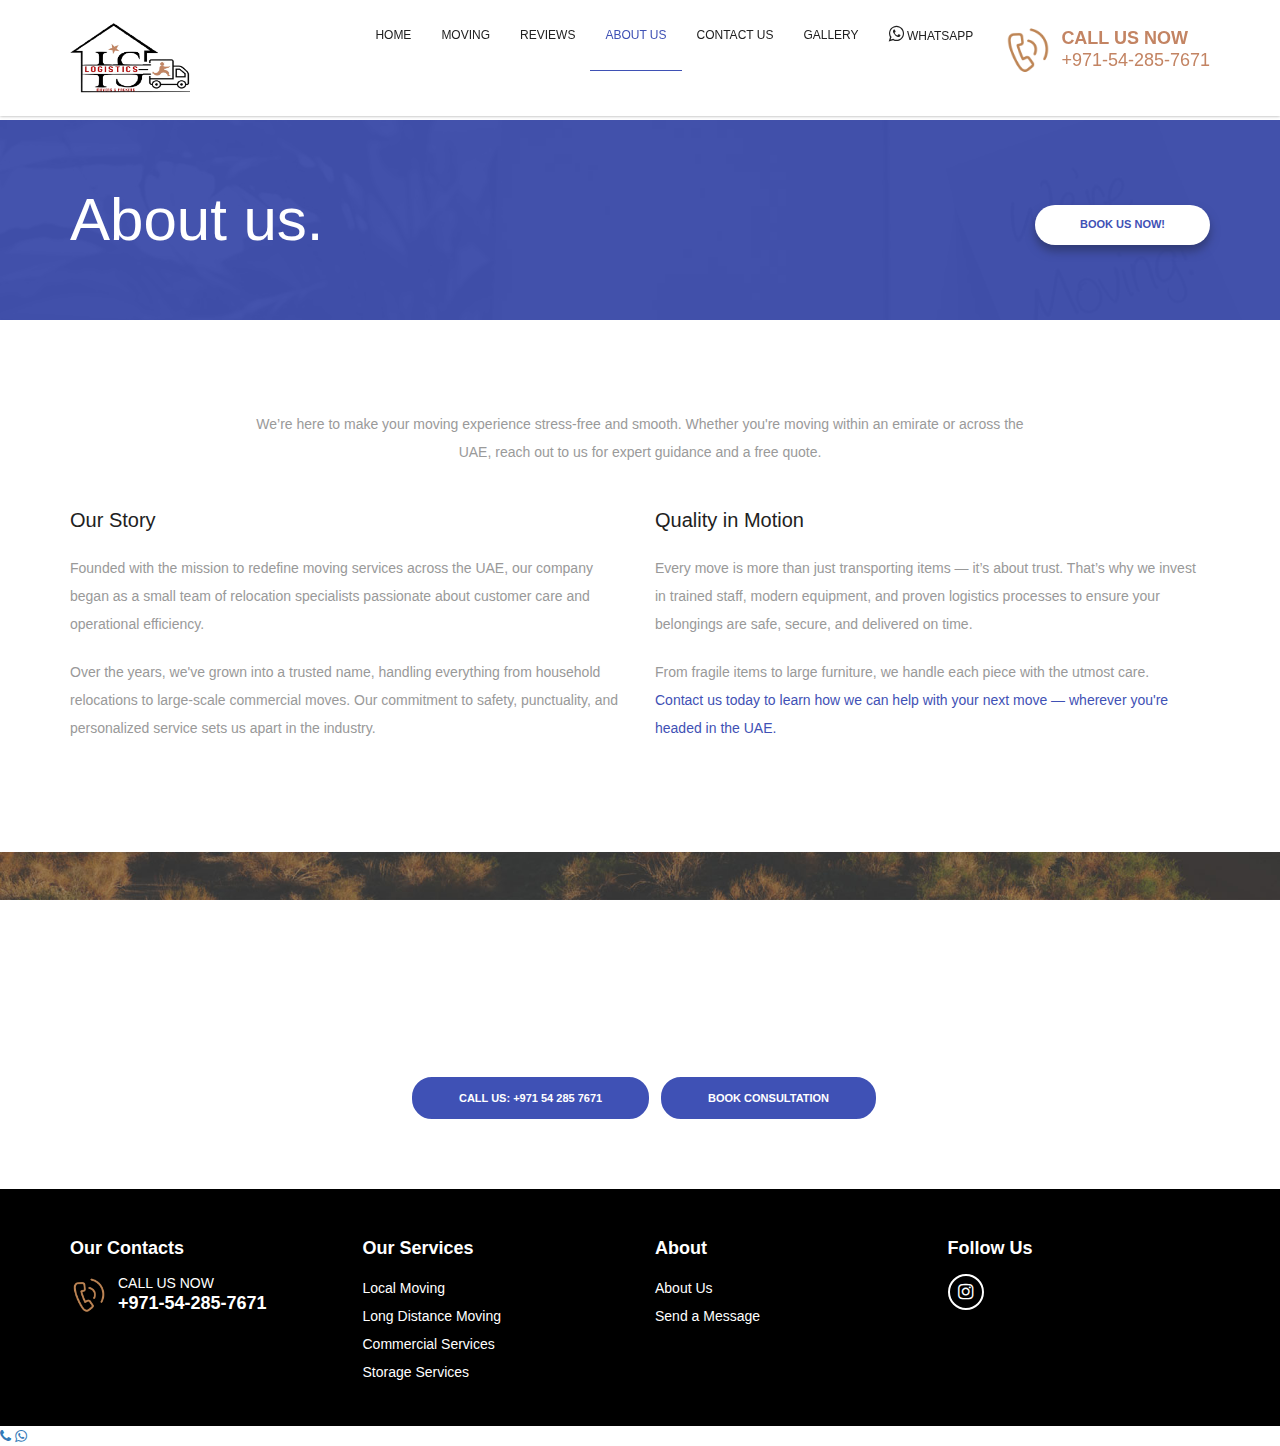
<file: about.html>
<!doctype html>


<html lang="en" class="no-js">

<head>
    <title>Top Movers and Packers in Abu Dhabi & Dubai | I.S Movers and Packers UAE</title>
    <meta charset="utf-8">
    <meta http-equiv="X-UA-Compatible" content="IE=edge">
    <meta name="viewport" content="width=device-width, initial-scale=1, maximum-scale=1">
    <meta name="description" content="Top movers and packers in Abu Dhabi & Dubai. I.S Movers offers fast, affordable, and stress-free moving services across the UAE. Get a free quote today!">
    <meta name="robots" content="index, follow">
    <link rel="canonical" href="https://ismoverspackers.com/" />

    <!-- Open Graph -->
    <meta property="og:locale" content="en_US" />
    <meta property="og:type" content="website" />
    <meta property="og:title" content="Top Movers and Packers in Abu Dhabi & Dubai | I.S Movers and Packers UAE" />
    <meta property="og:description" content="Fast, reliable, and stress-free moving services across the UAE. Get a free moving quote from I.S Movers now!" />
    <meta property="og:url" content="https://ismoverspackers.com/" />
    <meta property="og:site_name" content="I.S Movers Abu Dhabi, Dubai" />
    <meta property="article:publisher" content="https://www.facebook.com/profile.php?id=100092559152938" />
    <meta property="article:modified_time" content="2025-05-15T05:15:56+00:00" />
    <meta property="og:image" content="https://ismoverspackers.com/images/logo.png" />
    <meta property="og:image:width" content="1400" />
    <meta property="og:image:height" content="933" />
    <meta property="og:image:type" content="image/png" />
    <meta property="og:image:alt" content="I.S Movers and Packers truck in Abu Dhabi - Fast Moving Services" />

    <!-- Twitter Card -->
    <meta name="twitter:card" content="summary_large_image">
    <meta name="twitter:title" content="Top Movers and Packers in Abu Dhabi & Dubai | I.S Movers UAE">
    <meta name="twitter:description" content="Fast, affordable moving services in Abu Dhabi and Dubai. Get your free moving quote today!">
    <meta name="twitter:image" content="https://ismoverspackers.com/images/logo.png">
    <meta name="twitter:site" content="@ismoverspackerscom">

<!-- Schema Markup (JSON-LD) -->
  <script type="application/ld+json">
  {
    "@context": "https://schema.org",
    "@type": "MovingCompany",
    "name": "IS Movers Packers",
    "image": "https://ismoverspackers.com/images/logo.png",
    "@id": "",
    "url": "https://ismoverspackers.com/",
    "telephone": "+971-54-285-7671",
    "address": {
      "@type": "PostalAddress",
      "streetAddress": "Abu Dhabi",
      "addressLocality": "Abu Dhabi",
      "addressCountry": "AE"
    },
    "areaServed": ["Abu Dhabi", "Dubai", "Sharjah", "Al Ain", "Ras Al-Khaimah"],
    "priceRange": "$$",
    "description": "Professional movers and packers in Abu Dhabi and Dubai. Fast, affordable, and stress-free relocation services across the UAE."
  }
  </script>
  
    <link rel="stylesheet" href="css/style.min.css">
     <!-- FontAwesome CSS -->
  <link rel="stylesheet" href="https://cdnjs.cloudflare.com/ajax/libs/font-awesome/4.7.0/css/font-awesome.min.css" />


    <script src="js/moving-plugins.min.js"></script>
    <script type="text/javascript" src="js/jquery.countTo.js"></script>
    <script type="text/javascript" src="js/script.js"></script>

    <!-- Google Tag Manager -->
    <script>(function(w,d,s,l,i){w[l]=w[l]||[];w[l].push({'gtm.start':
    new Date().getTime(),event:'gtm.js'});var f=d.getElementsByTagName(s)[0],
    j=d.createElement(s),dl=l!='dataLayer'?'&l='+l:'';j.async=true;j.src=
    'https://www.googletagmanager.com/gtm.js?id='+i+dl;f.parentNode.insertBefore(j,f);
    })(window,document,'script','dataLayer','GTM-5M3NJRTC');</script>
    <!-- End Google Tag Manager -->

</head>

<body>

    <!-- Container -->
    <div id="container">
        <!-- Header
		    ================================================== -->
        <header class="clearfix">
            <nav class="navbar navbar-default navbar-fixed-top" role="navigation">
                <div class="container">
                    <!-- <div class="top-line">
                        <div class="row">
                            <div class="col-sm-8">
                                <ul class="info-list">
                                    <li>
                                        <i class="fa fa-phone"></i> Moving ? Let's Talk :
                                        <span>+971 054-285-7671</span>
                                    </li>
                                    <li>
                                        <i class="fa fa-clock-o"></i> Mon - Fri :
                                        <span> 09:00 - 19:00</span>
                                    </li>
                                </ul>
                            </div>
                            <div class="col-sm-4">
                                <ul class="social-icons">
                                    <li><a class="facebook" href="#"><i class="fa fa-facebook"></i></a></li>
                                    <li><a class="twitter" href="#"><i class="fa fa-twitter"></i></a></li>
                                    <li><a class="google" href="#"><i class="fa fa-google-plus"></i></a></li>
                                    <li><a class="linkedin" href="#"><i class="fa fa-linkedin"></i></a></li>
                                    <li><a class="instagram" href="#"><i class="fa fa-instagram"></i></a></li>
                                </ul>
                            </div>
                        </div>
                    </div> -->
                    <!-- Brand and toggle get grouped for better mobile display -->
                    <div class="navbar-header">
                        <button type="button" class="navbar-toggle collapsed" data-toggle="collapse" data-target="#bs-example-navbar-collapse-1">
							<span class="sr-only">Toggle navigation</span>
							<span class="icon-bar"></span>
							<span class="icon-bar"></span>
							<span class="icon-bar"></span>
						</button>
                       <a class="navbar-brand" href="https://ismoverspackers.com/"><img src="images/logo.png" alt=""></a>
                    </div>

                    <!-- Collect the nav links, forms, and other content for toggling -->
                    <div class="collapse navbar-collapse" id="bs-example-navbar-collapse-1">
                        <ul class="nav navbar-nav navbar-right">
                            <li><a href="https://ismoverspackers.com/">Home</a></li>
                            <li><a href="services.html">Moving</a></li>
                            <li><a href="reviews.html">Reviews</a></li>
                            <li><a class="active" href="about.html">About Us</a></li>
                            <li><a href="contact.html">Contact us</a></li>
                            <li><a href="portfolio.html">Gallery</a></li>
                            <li>
                                <a
                                  href="https://wa.me/971542857671?text=Hello%20%F0%9F%91%8B%20Can%20I%20get%20more%20info%3F"
                                  target="_blank"
                                  class="whatsapp-link"
                                >
                                  <i class="fa fa-whatsapp"></i> WhatsApp
                                </a>
                            </li>
                            <li>
                                <a href="tel:+971-54-285-7671" class="call-now" style="color: #c38463; display: flex; align-items: center; gap: 8px; text-decoration: none;">
                                    <!-- Phone Image -->
                                    <img src="upload/others/phone.png" alt="Phone" style="width: 50px; height: 50px;">
                                
                                    <!-- Text Block -->
                                    <span style="display: flex; flex-direction: column; line-height: 1.2;">
                                        <span class="call-text" style="color: #c38463; font-size: 18px; font-weight: 600;">Call Us Now</span>
                                        <span class="call-number" style="color: #c38463; font-size: 18px;">+971-54-285-7671</span>
                                    </span>
                                </a>
                            </li>
                            <!-- <li class="search"><a href="#" class="open-search"><i class="fa fa-search"></i></a>
                                <form class="form-search">
                                    <input type="search" placeholder="Search:" />
                                    <button type="submit">
										<i class="fa fa-search"></i>
									</button>
                                </form>
                            </li> -->
                        </ul>
                    </div>
                    <!-- /.navbar-collapse -->
                </div>
                <!-- /.container-fluid -->
            </nav>
        </header>
        <!-- End Header -->

        <!-- page-banner-section 
			================================================== -->
        <section class="page-banner-section about">
            <div class="container">
                <div class="page-banner-box">
                    <h1>About us.</h1>
                    <a href="https://wa.me/971542857671" target="_blank">BOOK US NOW!</a>
                </div>
            </div>
        </section>
        <!-- End page-banner section -->

        <!-- about-section 
			================================================== -->
        <section class="about-section">

            <div class="container">

                <div class="title-section">
                    <!-- <h1 style="color: #c38463; font-weight: bold;">Its Us</h1> -->
                    <p>We’re here to make your moving experience stress-free and smooth. Whether you're moving within an emirate or across the UAE, reach out to us for expert guidance and a free quote.</p>
                </div>
            
                <div class="about-box">
                    <div class="row">
                        <div class="col-md-6">
                            <h2>Our Story</h2>
                            <p>Founded with the mission to redefine moving services across the UAE, our company began as a small team of relocation specialists passionate about customer care and operational efficiency.</p>
                            <p>Over the years, we've grown into a trusted name, handling everything from household relocations to large-scale commercial moves. Our commitment to safety, punctuality, and personalized service sets us apart in the industry.</p>
                        </div>
                        <div class="col-md-6">
                            <h2>Quality in Motion</h2>
                            <p>Every move is more than just transporting items — it’s about trust. That’s why we invest in trained staff, modern equipment, and proven logistics processes to ensure your belongings are safe, secure, and delivered on time.</p>
                            <p>From fragile items to large furniture, we handle each piece with the utmost care. <a href="contact.html">Contact us today to learn how we can help with your next move — wherever you're headed in the UAE.</a></p>
                        </div>
                    </div>
                </div>
            </div>
        </section>
        <!-- End about section -->

        <!-- statistic-section 
			================================================== -->
        <section class="statistic-section">

            <div class="container">

                <div class="statistic-box">
                    <div class="row ">
                        <div class="col-sm-6">
                            <div class="statistic-post">
                                <p class="timer-elem"><span class="timer" data-from="0" data-to="78"></span></p>
                                <h3>Reviews</h3>
                                 <p>Our trained moving specialists ensure your belongings are handled with care and respect.</p>
                            </div>
                        </div>
                        <div class="col-sm-6">
                            <div class="statistic-post">
                                <p class="timer-elem"><span class="timer" data-from="0" data-to="100"></span>+</p>
                                <h3>Happy Clients</h3>
                                <p>From families to businesses, we’ve helped hundreds make their moves seamless and successful.</p>
                            </div>
                        </div>
                    </div>
                    <p class="info-line"> <a class="abt-tele" href="tel:+971542857671">Call us: +971 54 285 7671</a> <a href="contact.html">Book Consultation</a></p>
                </div>

            </div>

        </section>
        <!-- End statistic section -->

        <!-- team-section 
			================================================== -->
        <!-- <section class="team-section">

            <div class="container">
                <div class="title-section">
                    <h1>Our professionals</h1>
                    <p>Lorem ipsum dolor sit amet, consectetuer adipiscing elit, sed diam nonummy nibh euismod tincidunt ut laoreet dolore magna aliquam erat volutpat.</p>
                </div>

                <div class="team-box owl-wrapper">
                    <div class="owl-carousel" data-num="3">

                        <div class="item">
                            <div class="team-post">
                                <img src="upload/others/team1.jpg" alt="">
                                <h2>Gerry Hind</h2>
                                <p>CEO and Chairman</p>
                            </div>
                        </div>

                        <div class="item">
                            <div class="team-post">
                                <img src="upload/others/team2.jpg" alt="">
                                <h2>Mark Johnson</h2>
                                <p>Vice President of Finance</p>
                            </div>
                        </div>

                        <div class="item">
                            <div class="team-post">
                                <img src="upload/others/team3.jpg" alt="">
                                <h2>Greg Moore</h2>
                                <p>Director of Agency Services</p>
                            </div>
                        </div>

                        <div class="item">
                            <div class="team-post">
                                <img src="upload/others/team1.jpg" alt="">
                                <h2>John Doe</h2>
                                <p>Supporter</p>
                            </div>
                        </div>

                    </div>
                </div>

            </div>

        </section> -->
        <!-- End team section -->

         <!-- footer 
			================================================== -->
        <footer style="background-color:black; color:#fff; padding: 40px 0;">
            <div class="container">
                <div class="row">
                
                    <!-- Our Contacts -->
                    <div class="col-md-3 col-sm-6 mb-4">
                        <h4 style="font-weight:600; margin-bottom:15px;">Our Contacts</h4>
                        <div style="display:flex; align-items:center; gap:10px; margin-bottom:10px;">
                            <img src="upload/others/phone.png" alt="Phone" style="width:38px; height:38px;">
                            <div style="display:flex; flex-direction:column; line-height:1.3;">
                                <span style="font-size:14px;">CALL US NOW</span>
                                <a href="tel:+971-54-285-7671" style="color:#fff; font-weight:700; font-size:18px; text-decoration:none;">+971-54-285-7671</a>
                            </div>
                        </div>
                    </div>
                
                    <!-- Our Services -->
                    <div class="col-md-3 col-sm-6 mb-4">
                        <h4 style="font-weight:600; margin-bottom:15px;">Our Services</h4>
                        <ul style="list-style:none; padding:0; margin:0; line-height:2;">
                            <li><a href="services.html" style="color:#fff; text-decoration:none;">Local Moving</a></li>
                            <li><a href="services.html" style="color:#fff; text-decoration:none;">Long Distance Moving</a></li>
                            <li><a href="services.html" style="color:#fff; text-decoration:none;">Commercial Services</a></li>
                            <li><a href="services.html" style="color:#fff; text-decoration:none;">Storage Services</a></li>
                        </ul>
                    </div>
                
                    <!-- About -->
                    <div class="col-md-3 col-sm-6 mb-4">
                        <h4 style="font-weight:600; margin-bottom:15px;">About</h4>
                        <ul style="list-style:none; padding:0; margin:0; line-height:2;">
                            <li><a href="about.html" style="color:#fff; text-decoration:none;">About Us</a></li>
                            <li><a href="contact.html" style="color:#fff; text-decoration:none;">Send a Message</a></li>
                        </ul>
                    </div>
                
                    <!-- Follow Us -->
                    <!-- Follow Us -->
                    <div class="col-md-3 col-sm-6 mb-4">
                        <h4 style="font-weight:600; margin-bottom:15px;">Follow Us</h4>
                        <a href="https://www.instagram.com/i.s.moverspackers?igsh=MW9rMDAwaXZpYTA5Yw==" target="_blank" style="display:inline-block; border:2px solid #fff; border-radius:50%; width:36px; height:36px; text-align:center; line-height:32px; color:#fff; font-size:18px;">
                            <i class="fa fa-instagram"></i>
                        </a>
                    </div>
                
                </div>
            </div>
        </footer>

        <!-- End footer -->


    </div>

   <!-- Telephone Floating Button -->
    <a href="tel:+971542857671" class="phone-float">
      <i class="fa fa-phone phone-icon"></i>
    </a>

    <!-- WhatsApp Floating Button -->
    <a href="https://wa.me/971542857671?text=Hello%20%F0%9F%91%8B%20Can%20I%20get%20more%20info%3F" class="whatsapp-float" target="_blank">
      <i class="fa fa-whatsapp whatsapp-icon"></i>
    </a>

    <!-- End Container -->

     <!-- Google Tag Manager (noscript) -->
        <noscript><iframe src="https://www.googletagmanager.com/ns.html?id=GTM-5M3NJRTC"
        height="0" width="0" style="display:none;visibility:hidden"></iframe></noscript>
    <!-- End Google Tag Manager (noscript) -->

</body>

</html>
</file>
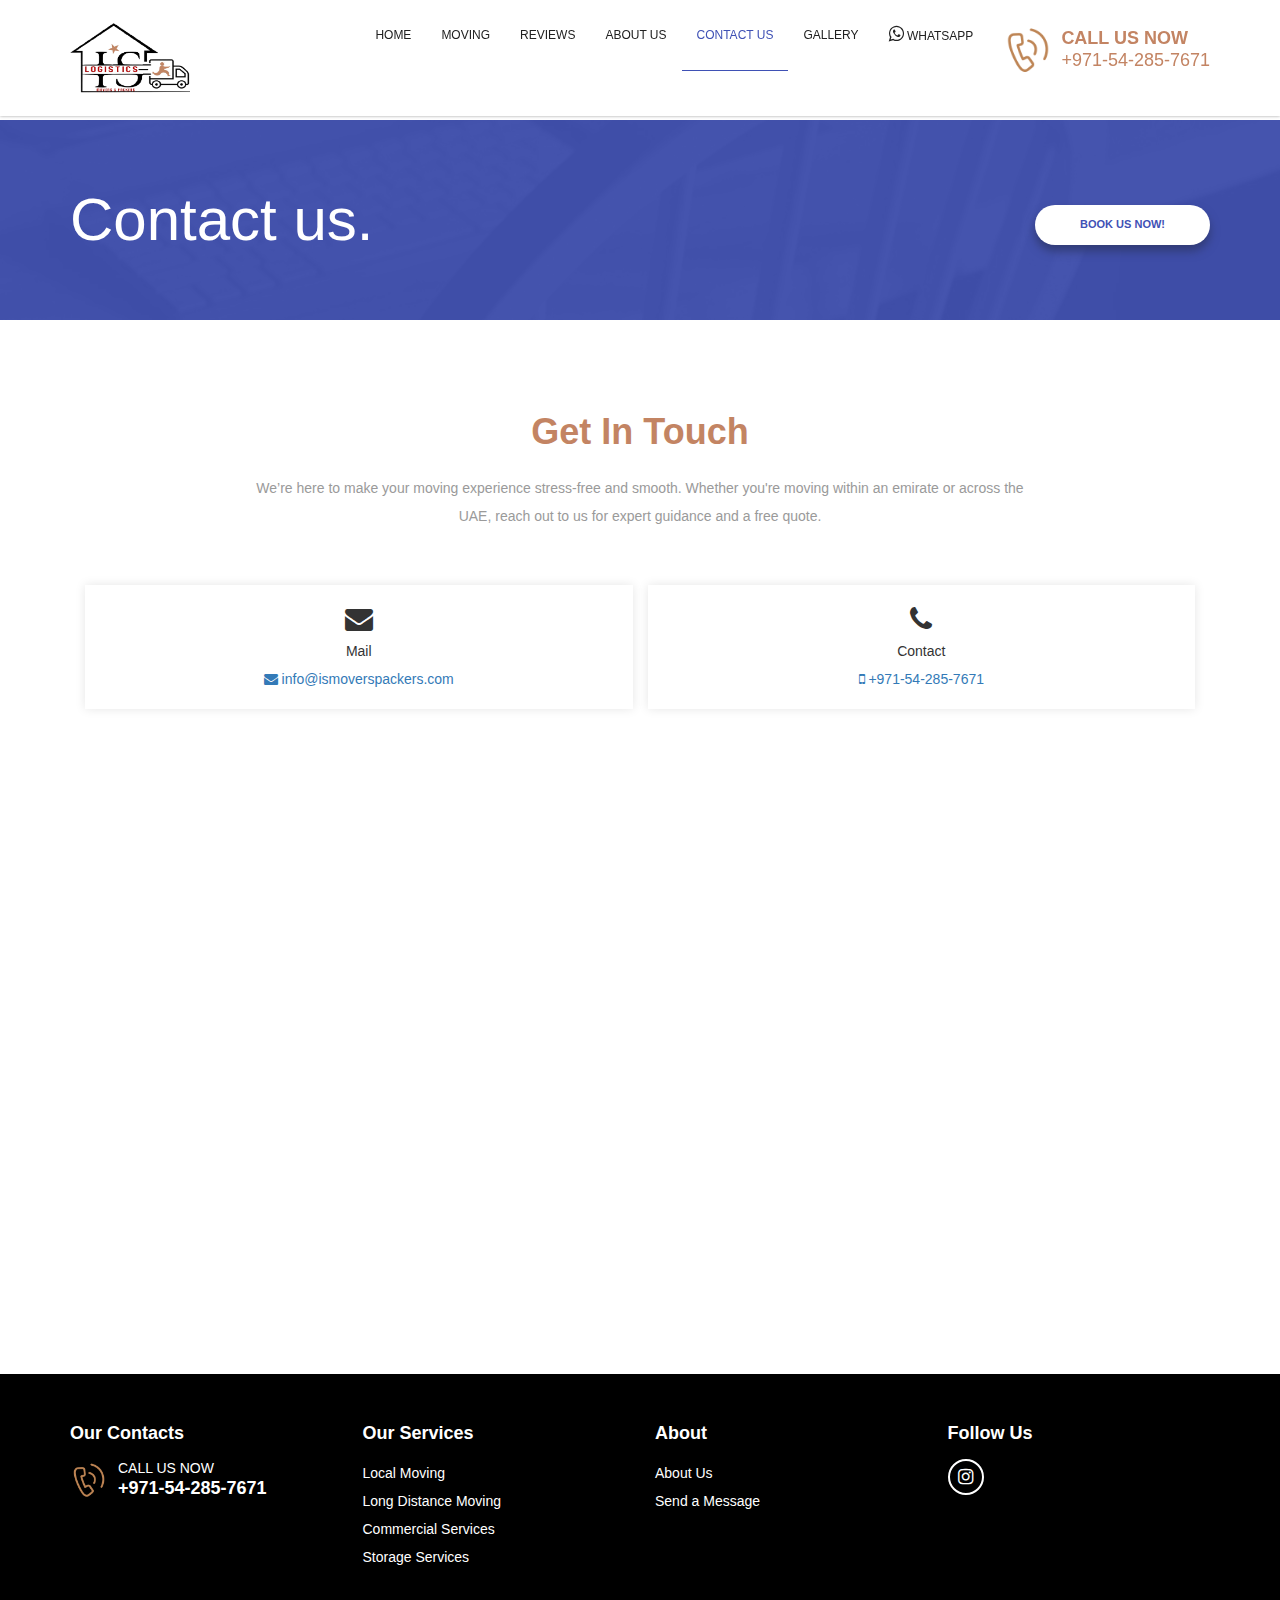
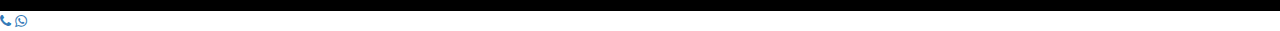
<file: contact.html>
<!doctype html>


<html lang="en" class="no-js">

<head>
    <title>Top Movers and Packers in Abu Dhabi & Dubai | I.S Movers and Packers UAE</title>
    <meta charset="utf-8">
    <meta http-equiv="X-UA-Compatible" content="IE=edge">
    <meta name="viewport" content="width=device-width, initial-scale=1, maximum-scale=1">
    <meta name="description" content="Top movers and packers in Abu Dhabi & Dubai. I.S Movers offers fast, affordable, and stress-free moving services across the UAE. Get a free quote today!">
    <meta name="robots" content="index, follow">
    <link rel="canonical" href="https://ismoverspackers.com/" />

    <!-- Open Graph -->
    <meta property="og:locale" content="en_US" />
    <meta property="og:type" content="website" />
    <meta property="og:title" content="Top Movers and Packers in Abu Dhabi & Dubai | I.S Movers and Packers UAE" />
    <meta property="og:description" content="Fast, reliable, and stress-free moving services across the UAE. Get a free moving quote from I.S Movers now!" />
    <meta property="og:url" content="https://ismoverspackers.com/" />
    <meta property="og:site_name" content="I.S Movers Abu Dhabi, Dubai" />
    <meta property="article:publisher" content="https://www.facebook.com/profile.php?id=100092559152938" />
    <meta property="article:modified_time" content="2025-05-15T05:15:56+00:00" />
    <meta property="og:image" content="https://ismoverspackers.com/images/logo.png" />
    <meta property="og:image:width" content="1400" />
    <meta property="og:image:height" content="933" />
    <meta property="og:image:type" content="image/png" />
    <meta property="og:image:alt" content="I.S Movers and Packers truck in Abu Dhabi - Fast Moving Services" />

    <!-- Twitter Card -->
    <meta name="twitter:card" content="summary_large_image">
    <meta name="twitter:title" content="Top Movers and Packers in Abu Dhabi & Dubai | I.S Movers UAE">
    <meta name="twitter:description" content="Fast, affordable moving services in Abu Dhabi and Dubai. Get your free moving quote today!">
    <meta name="twitter:image" content="https://ismoverspackers.com/images/logo.png">
    <meta name="twitter:site" content="@ismoverspackerscom">


    <!-- Schema Markup (JSON-LD) -->
  <script type="application/ld+json">
  {
    "@context": "https://schema.org",
    "@type": "MovingCompany",
    "name": "IS Movers Packers",
    "image": "https://ismoverspackers.com/images/logo.png",
    "@id": "",
    "url": "https://ismoverspackers.com/",
    "telephone": "+971-54-285-7671",
    "address": {
      "@type": "PostalAddress",
      "streetAddress": "Abu Dhabi",
      "addressLocality": "Abu Dhabi",
      "addressCountry": "AE"
    },
    "areaServed": ["Abu Dhabi", "Dubai", "Sharjah", "Al Ain", "Ras Al-Khaimah"],
    "priceRange": "$$",
    "description": "Professional movers and packers in Abu Dhabi and Dubai. Fast, affordable, and stress-free relocation services across the UAE."
  }
  </script>

    <link rel="stylesheet" href="css/style.min.css">
     <!-- FontAwesome CSS -->
  <link rel="stylesheet" href="https://cdnjs.cloudflare.com/ajax/libs/font-awesome/4.7.0/css/font-awesome.min.css" />


    <script src="js/moving-plugins.min.js"></script>
    <script type="text/javascript" src="js/jquery.countTo.js"></script>
    <script type="text/javascript" src="js/script.js"></script>

    <!-- Google Tag Manager -->
<script>(function(w,d,s,l,i){w[l]=w[l]||[];w[l].push({'gtm.start':
new Date().getTime(),event:'gtm.js'});var f=d.getElementsByTagName(s)[0],
j=d.createElement(s),dl=l!='dataLayer'?'&l='+l:'';j.async=true;j.src=
'https://www.googletagmanager.com/gtm.js?id='+i+dl;f.parentNode.insertBefore(j,f);
})(window,document,'script','dataLayer','GTM-5M3NJRTC');</script>
<!-- End Google Tag Manager -->

</head>

<body>

    <!-- Container -->
    <div id="container">
         <!-- Header
		    ================================================== -->
        <header class="clearfix">
            <nav class="navbar navbar-default navbar-fixed-top" role="navigation">
                <div class="container">
                    <!-- <div class="top-line">
                        <div class="row">
                            <div class="col-sm-8">
                                <ul class="info-list">
                                    <li>
                                        <i class="fa fa-phone"></i> Moving ? Let's Talk :
                                        <span>+971 054-285-7671</span>
                                    </li>
                                    <li>
                                        <i class="fa fa-clock-o"></i> Mon - Fri :
                                        <span> 09:00 - 19:00</span>
                                    </li>
                                </ul>
                            </div>
                            <div class="col-sm-4">
                                <ul class="social-icons">
                                    <li><a class="facebook" href="#"><i class="fa fa-facebook"></i></a></li>
                                    <li><a class="twitter" href="#"><i class="fa fa-twitter"></i></a></li>
                                    <li><a class="google" href="#"><i class="fa fa-google-plus"></i></a></li>
                                    <li><a class="linkedin" href="#"><i class="fa fa-linkedin"></i></a></li>
                                    <li><a class="instagram" href="#"><i class="fa fa-instagram"></i></a></li>
                                </ul>
                            </div>
                        </div>
                    </div> -->
                    <!-- Brand and toggle get grouped for better mobile display -->
                    <div class="navbar-header">
                        <button type="button" class="navbar-toggle collapsed" data-toggle="collapse" data-target="#bs-example-navbar-collapse-1">
							<span class="sr-only">Toggle navigation</span>
							<span class="icon-bar"></span>
							<span class="icon-bar"></span>
							<span class="icon-bar"></span>
						</button>
                       <a class="navbar-brand" href="https://ismoverspackers.com/"><img src="images/logo.png" alt=""></a>
                    </div>

                    <!-- Collect the nav links, forms, and other content for toggling -->
                    <div class="collapse navbar-collapse" id="bs-example-navbar-collapse-1">
                        <ul class="nav navbar-nav navbar-right">
                            <li><a href="https://ismoverspackers.com/">Home</a></li>
                            <li><a href="services.html">Moving</a></li>
                            <li><a href="reviews.html">Reviews</a></li>
                            <li><a href="about.html">About Us</a></li>
                            <li><a class="active" href="contact.html">Contact us</a></li>
                            <li><a href="portfolio.html">Gallery</a></li>
                            <li>
                                <a
                                  href="https://wa.me/971542857671?text=Hello%20%F0%9F%91%8B%20Can%20I%20get%20more%20info%3F"
                                  target="_blank"
                                  class="whatsapp-link"
                                >
                                  <i class="fa fa-whatsapp"></i> WhatsApp
                                </a>
                            </li>
                            <li>
                                <a href="tel:+971542857671" class="call-now" style="color: #c38463; display: flex; align-items: center; gap: 8px; text-decoration: none;">
                                    <!-- Phone Image -->
                                    <img src="upload/others/phone.png" alt="Phone" style="width: 50px; height: 50px;">
                                
                                    <!-- Text Block -->
                                    <span style="display: flex; flex-direction: column; line-height: 1.2;">
                                        <span class="call-text" style="color: #c38463; font-size: 18px; font-weight: 600;">Call Us Now</span>
                                        <span class="call-number" style="color: #c38463; font-size: 18px;">+971-54-285-7671</span>
                                    </span>
                                </a>
                            </li>
                            <!-- <li class="search"><a href="#" class="open-search"><i class="fa fa-search"></i></a>
                                <form class="form-search">
                                    <input type="search" placeholder="Search:" />
                                    <button type="submit">
										<i class="fa fa-search"></i>
									</button>
                                </form>
                            </li> -->
                        </ul>
                    </div>
                    <!-- /.navbar-collapse -->
                </div>
                <!-- /.container-fluid -->
            </nav>
        </header>
        <!-- End Header -->

        <!-- page-banner-section 
			================================================== -->
        <section class="page-banner-section contact">
            <div class="container">
                <div class="page-banner-box">
                    <h1>Contact us.</h1>
                    <a href="https://wa.me/971542857671" target="_blank">BOOK US NOW!</a>   
                </div>
            </div>
        </section>
        <!-- End page-banner section -->

        <!-- contacting-section 
			================================================== -->
        <section class="contact-section">

            <div class="container">

                <div class="title-section">
                    <h1 style="color: #c38463; font-weight: bold;">Get In Touch</h1>
                    <p>We’re here to make your moving experience stress-free and smooth. Whether you're moving within an emirate or across the UAE, reach out to us for expert guidance and a free quote.</p>
                </div>

                <div style="max-width: 1140px; margin: 0 auto; padding: 15px;">
                  <div style="display: flex; justify-content: space-between; text-align: center; margin-bottom: 50px; flex-wrap: wrap; gap: 15px;">
                    <!-- Mail Box -->
                    <div style="flex: 1; min-width: 300px; background: #fff; padding: 20px; box-shadow: 0 0 10px rgba(0,0,0,0.1);">
                      <div style="margin-bottom: 10px;"><i class="fa fa-envelope fa-2x"></i></div>
                      <h5>Mail</h5>
                      <a href="mailto:info@ismoverspackers.com"><i class="fa fa-envelope"></i> info@ismoverspackers.com</a>
                    </div>
                
                    <!-- Contact Box -->
                    <div style="flex: 1; min-width: 300px; background: #fff; padding: 20px; box-shadow: 0 0 10px rgba(0,0,0,0.1);">
                      <div style="margin-bottom: 10px;"><i class="fa fa-phone fa-2x"></i></div>
                      <h5>Contact</h5>
                      <a href="tel: 971542857671"><i class="fa fa-mobile"></i> +971-54-285-7671</a>
                    </div>
                
                    <!-- Address Box -->
                    <!-- <div style="flex: 1; min-width: 300px; background: #fff; padding: 20px; box-shadow: 0 0 10px rgba(0,0,0,0.1);">
                      <div style="margin-bottom: 10px;"><i class="fa fa-map-marker fa-2x"></i></div>
                      <h5>Address</h5>
                      <p>Office 2201, Boulevard Plaza Tower-2, Downtown Dubai</p>
                    </div> -->
                  </div>
              
                  <!-- Google Map -->
                  <div style="width: 100%; height: 500px;">
                    <iframe
                      src="https://www.google.com/maps/embed?pb=!1m18!1m12!1m3!1d3722544.331349735!2d51.306623832416626!3d24.336137937600693!2m3!1f0!2f0!3f0!3m2!1i1024!2i768!4f13.1!3m3!1m2!1s0x3e5e48dfb1ab12bd%3A0x33d32f56c0080aa7!2sUnited%20Arab%20Emirates!5e0!3m2!1sen!2sae!4v1754554554197!5m2!1sen!2sae"
                      width="100%"
                      height="100%"
                      frameborder="0"
                      style="border:0;"
                      allowfullscreen=""
                      title="Google Map"
                    ></iframe>
                  </div>
                </div>

            </div>
        </section>
        <!-- End contacting section -->

         <!-- footer 
			================================================== -->
        <footer style="background-color:black; color:#fff; padding: 40px 0;">
            <div class="container">
                <div class="row">
                
                    <!-- Our Contacts -->
                    <div class="col-md-3 col-sm-6 mb-4">
                        <h4 style="font-weight:600; margin-bottom:15px;">Our Contacts</h4>
                        <div style="display:flex; align-items:center; gap:10px; margin-bottom:10px;">
                            <img src="upload/others/phone.png" alt="Phone" style="width:38px; height:38px;">
                            <div style="display:flex; flex-direction:column; line-height:1.3;">
                                <span style="font-size:14px;">CALL US NOW</span>
                                <a href="tel:971542857671" style="color:#fff; font-weight:700; font-size:18px; text-decoration:none;">+971-54-285-7671</a>
                            </div>
                        </div>
                    </div>
                
                    <!-- Our Services -->
                    <div class="col-md-3 col-sm-6 mb-4">
                        <h4 style="font-weight:600; margin-bottom:15px;">Our Services</h4>
                        <ul style="list-style:none; padding:0; margin:0; line-height:2;">
                            <li><a href="services.html" style="color:#fff; text-decoration:none;">Local Moving</a></li>
                            <li><a href="services.html" style="color:#fff; text-decoration:none;">Long Distance Moving</a></li>
                            <li><a href="services.html" style="color:#fff; text-decoration:none;">Commercial Services</a></li>
                            <li><a href="services.html" style="color:#fff; text-decoration:none;">Storage Services</a></li>
                        </ul>
                    </div>
                
                    <!-- About -->
                    <div class="col-md-3 col-sm-6 mb-4">
                        <h4 style="font-weight:600; margin-bottom:15px;">About</h4>
                        <ul style="list-style:none; padding:0; margin:0; line-height:2;">
                            <li><a href="about.html" style="color:#fff; text-decoration:none;">About Us</a></li>
                            <li><a href="contact.html" style="color:#fff; text-decoration:none;">Send a Message</a></li>
                        </ul>
                    </div>
                
                    <!-- Follow Us -->
                    <div class="col-md-3 col-sm-6 mb-4">
                        <h4 style="font-weight:600; margin-bottom:15px;">Follow Us</h4>
                        <a href="https://www.instagram.com/i.s.moverspackers?igsh=MW9rMDAwaXZpYTA5Yw==" target="_blank" style="display:inline-block; border:2px solid #fff; border-radius:50%; width:36px; height:36px; text-align:center; line-height:32px; color:#fff; font-size:18px;">
                            <i class="fa fa-instagram"></i>
                        </a>
                    </div>
                
                </div>
            </div>
        </footer>

        <!-- End footer -->


    </div>

   <!-- Telephone Floating Button -->
    <a href="tel:+971542857671" class="phone-float">
      <i class="fa fa-phone phone-icon"></i>
    </a>

    <!-- WhatsApp Floating Button -->
    <a href="https://wa.me/971542857671?text=Hello%20%F0%9F%91%8B%20Can%20I%20get%20more%20info%3F" class="whatsapp-float" target="_blank">
      <i class="fa fa-whatsapp whatsapp-icon"></i>
    </a>

    <!-- End Container -->

    <!-- Google Tag Manager (noscript) -->
<noscript><iframe src="https://www.googletagmanager.com/ns.html?id=GTM-5M3NJRTC"
height="0" width="0" style="display:none;visibility:hidden"></iframe></noscript>
<!-- End Google Tag Manager (noscript) -->

</body>

</html>
</file>
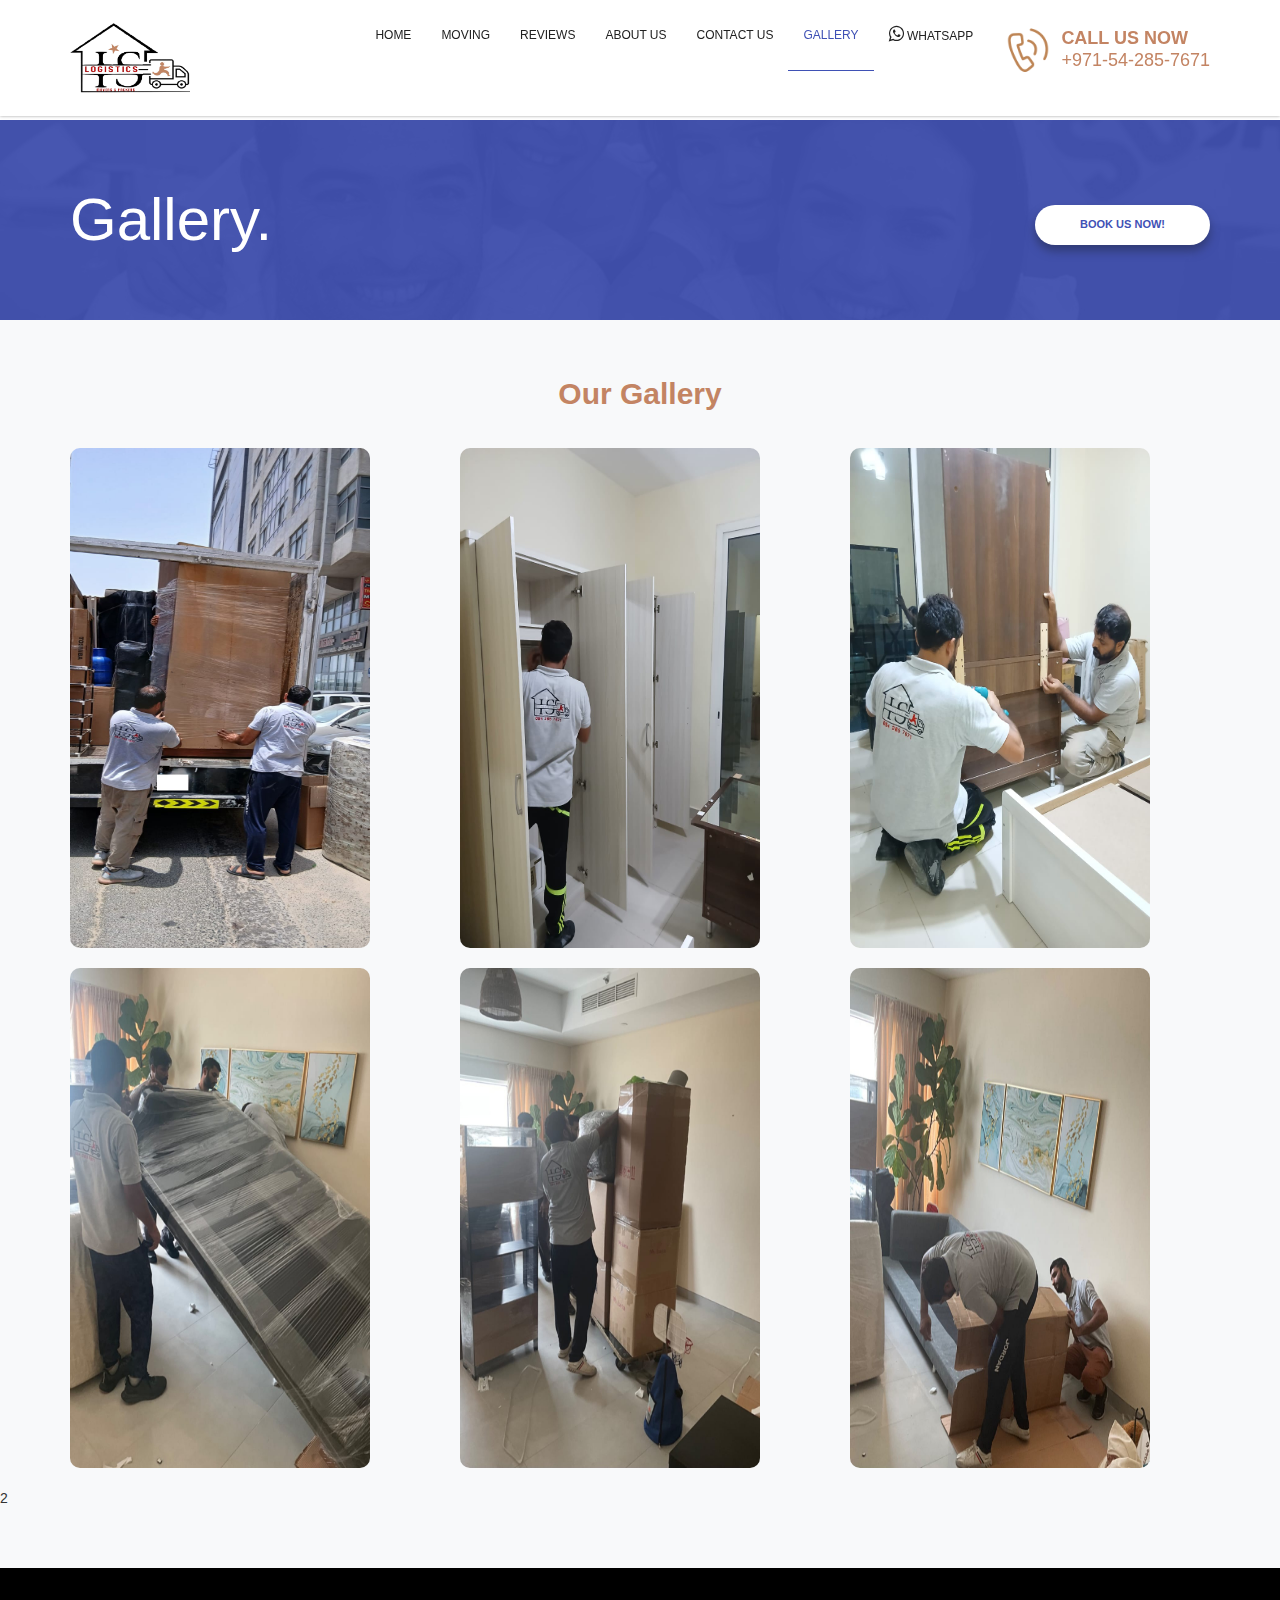
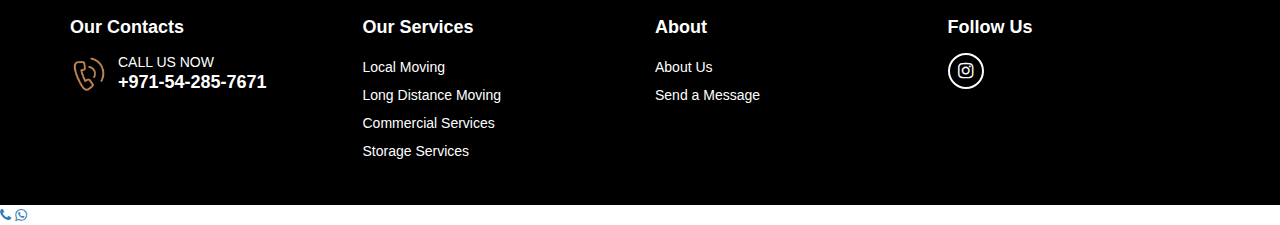
<file: portfolio.html>
<!doctype html>


<html lang="en" class="no-js">

<head>
    <title>Top Movers and Packers in Abu Dhabi & Dubai | I.S Movers and Packers UAE</title>
    <meta charset="utf-8">
    <meta http-equiv="X-UA-Compatible" content="IE=edge">
    <meta name="viewport" content="width=device-width, initial-scale=1, maximum-scale=1">
    <meta name="description" content="Top movers and packers in Abu Dhabi & Dubai. I.S Movers offers fast, affordable, and stress-free moving services across the UAE. Get a free quote today!">
    <meta name="robots" content="index, follow">
    <link rel="canonical" href="https://ismoverspackers.com/" />

    <!-- Open Graph -->
    <meta property="og:locale" content="en_US" />
    <meta property="og:type" content="website" />
    <meta property="og:title" content="Top Movers and Packers in Abu Dhabi & Dubai | I.S Movers and Packers UAE" />
    <meta property="og:description" content="Fast, reliable, and stress-free moving services across the UAE. Get a free moving quote from I.S Movers now!" />
    <meta property="og:url" content="https://ismoverspackers.com/" />
    <meta property="og:site_name" content="I.S Movers Abu Dhabi, Dubai" />
    <meta property="article:publisher" content="https://www.facebook.com/profile.php?id=100092559152938" />
    <meta property="article:modified_time" content="2025-05-15T05:15:56+00:00" />
    <meta property="og:image" content="https://ismoverspackers.com/images/logo.png" />
    <meta property="og:image:width" content="1400" />
    <meta property="og:image:height" content="933" />
    <meta property="og:image:type" content="image/png" />
    <meta property="og:image:alt" content="I.S Movers and Packers truck in Abu Dhabi - Fast Moving Services" />

    <!-- Twitter Card -->
    <meta name="twitter:card" content="summary_large_image">
    <meta name="twitter:title" content="Top Movers and Packers in Abu Dhabi & Dubai | I.S Movers UAE">
    <meta name="twitter:description" content="Fast, affordable moving services in Abu Dhabi and Dubai. Get your free moving quote today!">
    <meta name="twitter:image" content="https://ismoverspackers.com/images/logo.png">
    <meta name="twitter:site" content="@ismoverspackerscom">


    <!-- Schema Markup (JSON-LD) -->
  <script type="application/ld+json">
  {
    "@context": "https://schema.org",
    "@type": "MovingCompany",
    "name": "IS Movers Packers",
    "image": "https://ismoverspackers.com/images/logo.png",
    "@id": "",
    "url": "https://ismoverspackers.com/",
    "telephone": "+971-54-285-7671",
    "address": {
      "@type": "PostalAddress",
      "streetAddress": "Abu Dhabi",
      "addressLocality": "Abu Dhabi",
      "addressCountry": "AE"
    },
    "areaServed": ["Abu Dhabi", "Dubai", "Sharjah", "Al Ain", "Ras Al-Khaimah"],
    "priceRange": "$$",
    "description": "Professional movers and packers in Abu Dhabi and Dubai. Fast, affordable, and stress-free relocation services across the UAE."
  }
  </script>


    <link rel="stylesheet" href="css/style.min.css">
     <!-- FontAwesome CSS -->
  <link rel="stylesheet" href="https://cdnjs.cloudflare.com/ajax/libs/font-awesome/4.7.0/css/font-awesome.min.css" />


    <script src="js/moving-plugins.min.js"></script>
    <script type="text/javascript" src="js/jquery.countTo.js"></script>
    <script type="text/javascript" src="js/script.js"></script>

    <!-- Google Tag Manager -->
<script>(function(w,d,s,l,i){w[l]=w[l]||[];w[l].push({'gtm.start':
new Date().getTime(),event:'gtm.js'});var f=d.getElementsByTagName(s)[0],
j=d.createElement(s),dl=l!='dataLayer'?'&l='+l:'';j.async=true;j.src=
'https://www.googletagmanager.com/gtm.js?id='+i+dl;f.parentNode.insertBefore(j,f);
})(window,document,'script','dataLayer','GTM-5M3NJRTC');</script>
<!-- End Google Tag Manager -->

</head>

<body>

    <!-- Container -->
    <div id="container">
       <!-- Header
		    ================================================== -->
        <header class="clearfix">
            <nav class="navbar navbar-default navbar-fixed-top" role="navigation">
                <div class="container">
                    <!-- <div class="top-line">
                        <div class="row">
                            <div class="col-sm-8">
                                <ul class="info-list">
                                    <li>
                                        <i class="fa fa-phone"></i> Moving ? Let's Talk :
                                        <span>+971 054-285-7671</span>
                                    </li>
                                    <li>
                                        <i class="fa fa-clock-o"></i> Mon - Fri :
                                        <span> 09:00 - 19:00</span>
                                    </li>
                                </ul>
                            </div>
                            <div class="col-sm-4">
                                <ul class="social-icons">
                                    <li><a class="facebook" href="#"><i class="fa fa-facebook"></i></a></li>
                                    <li><a class="twitter" href="#"><i class="fa fa-twitter"></i></a></li>
                                    <li><a class="google" href="#"><i class="fa fa-google-plus"></i></a></li>
                                    <li><a class="linkedin" href="#"><i class="fa fa-linkedin"></i></a></li>
                                    <li><a class="instagram" href="#"><i class="fa fa-instagram"></i></a></li>
                                </ul>
                            </div>
                        </div>
                    </div> -->
                    <!-- Brand and toggle get grouped for better mobile display -->
                    <div class="navbar-header">
                        <button type="button" class="navbar-toggle collapsed" data-toggle="collapse" data-target="#bs-example-navbar-collapse-1">
							<span class="sr-only">Toggle navigation</span>
							<span class="icon-bar"></span>
							<span class="icon-bar"></span>
							<span class="icon-bar"></span>
						</button>
                       <a class="navbar-brand" href="https://ismoverspackers.com/"><img src="images/logo.png" alt=""></a>
                    </div>

                    <!-- Collect the nav links, forms, and other content for toggling -->
                    <div class="collapse navbar-collapse" id="bs-example-navbar-collapse-1">
                        <ul class="nav navbar-nav navbar-right">
                            <li><a href="https://ismoverspackers.com/">Home</a></li>
                            <li><a href="services.html">Moving</a></li>
                            <li><a href="reviews.html">Reviews</a></li>
                            <li><a href="about.html">About Us</a></li>
                            <li><a href="contact.html">Contact us</a></li>
                            <li><a class="active" href="portfolio.html">Gallery</a></li>
                            <li>
                                <a
                                  href="https://wa.me/971542857671?text=Hello%20%F0%9F%91%8B%20Can%20I%20get%20more%20info%3F"
                                  target="_blank"
                                  class="whatsapp-link"
                                >
                                  <i class="fa fa-whatsapp"></i> WhatsApp
                                </a>
                            </li>
                            <li>
                                <a href="tel:+971-54-285-7671" class="call-now" style="color: #c38463; display: flex; align-items: center; gap: 8px; text-decoration: none;">
                                    <!-- Phone Image -->
                                    <img src="upload/others/phone.png" alt="Phone" style="width: 50px; height: 50px;">
                                
                                    <!-- Text Block -->
                                    <span style="display: flex; flex-direction: column; line-height: 1.2;">
                                        <span class="call-text" style="color: #c38463; font-size: 18px; font-weight: 600;">Call Us Now</span>
                                        <span class="call-number" style="color: #c38463; font-size: 18px;">+971-54-285-7671</span>
                                    </span>
                                </a>
                            </li>
                            <!-- <li class="search"><a href="#" class="open-search"><i class="fa fa-search"></i></a>
                                <form class="form-search">
                                    <input type="search" placeholder="Search:" />
                                    <button type="submit">
										<i class="fa fa-search"></i>
									</button>
                                </form>
                            </li> -->
                        </ul>
                    </div>
                    <!-- /.navbar-collapse -->
                </div>
                <!-- /.container-fluid -->
            </nav>
        </header>
        <!-- End Header -->

        <!-- page-banner-section 
			================================================== -->
        <section class="page-banner-section reviews">
            <div class="container">
                <div class="page-banner-box">
                    <h1>Gallery.</h1>
                    <a href="https://wa.me/971542857671" target="_blank">BOOK US NOW!</a>
                </div>
            </div>
        </section>
        <!-- End page-banner section -->
        
        <section id="portfolio" style="padding: 60px 0; background-color: #f8f9fa;">
          <div class="container">
            <h2 style="text-align:center; font-weight:bold; margin-bottom:40px; color: #c38463; font-size: 30px;">Our Gallery</h2>
            
            <div class="row">
              <!-- Image 1 -->
              <div class="col-md-4 col-sm-6 mb-4" style="margin-bottom: 20px;">
                <img src="upload/others/p1.jpg" style="width: 300px; height: 500px; border-radius: 10px;" alt="Portfolio 1" class="img-fluid rounded">
              </div>
          
              <!-- Image 2 -->
              <div class="col-md-4 col-sm-6 mb-4" style="margin-bottom: 20px;">
               <img src="upload/others/p2.jpeg" style="width: 300px; height: 500px; border-radius: 10px;" alt="Portfolio 1" class="img-fluid rounded">
              </div>
          
              <!-- Image 3 -->
              <div class="col-md-4 col-sm-6 mb-4" style="margin-bottom: 20px;">
                <img src="upload/others/p3.jpeg" style="width: 300px; height: 500px; border-radius: 10px;" alt="Portfolio 1" class="img-fluid rounded">
              </div>
          
              <!-- Image 4 -->
              <div class="col-md-4 col-sm-6 mb-4" style="margin-bottom: 20px;">
                <img src="upload/others/p4.jpeg" style="width: 300px; height: 500px; border-radius: 10px;" alt="Portfolio 1" class="img-fluid rounded">
              </div>
          
              <!-- Image 5 -->
              <div class="col-md-4 col-sm-6 mb-4" style="margin-bottom: 20px;">
                <img src="upload/others/p5.jpeg" style="width: 300px; height: 500px; border-radius: 10px;" alt="Portfolio 1" class="img-fluid rounded">
              </div>
          
              <!-- Image 6 -->
              <div class="col-md-4 col-sm-6 mb-4" style="margin-bottom: 20px;">
                <img src="upload/others/p6.jpeg" style="width: 300px; height: 500px; border-radius: 10px;" alt="Portfolio 1" class="img-fluid rounded">
              </div>
            </div>
          </div>2
        </section>


               <!-- footer 
			================================================== -->
        <footer style="background-color:black; color:#fff; padding: 40px 0;">
            <div class="container">
                <div class="row">
                
                    <!-- Our Contacts -->
                    <div class="col-md-3 col-sm-6 mb-4">
                        <h4 style="font-weight:600; margin-bottom:15px;">Our Contacts</h4>
                        <div style="display:flex; align-items:center; gap:10px; margin-bottom:10px;">
                            <img src="upload/others/phone.png" alt="Phone" style="width:38px; height:38px;">
                            <div style="display:flex; flex-direction:column; line-height:1.3;">
                                <span style="font-size:14px;">CALL US NOW</span>
                                <a href="tel:+971-54-285-7671" style="color:#fff; font-weight:700; font-size:18px; text-decoration:none;">+971-54-285-7671</a>
                            </div>
                        </div>
                    </div>
                
                    <!-- Our Services -->
                    <div class="col-md-3 col-sm-6 mb-4">
                        <h4 style="font-weight:600; margin-bottom:15px;">Our Services</h4>
                        <ul style="list-style:none; padding:0; margin:0; line-height:2;">
                            <li><a href="services.html" style="color:#fff; text-decoration:none;">Local Moving</a></li>
                            <li><a href="services.html" style="color:#fff; text-decoration:none;">Long Distance Moving</a></li>
                            <li><a href="services.html" style="color:#fff; text-decoration:none;">Commercial Services</a></li>
                            <li><a href="services.html" style="color:#fff; text-decoration:none;">Storage Services</a></li>
                        </ul>
                    </div>
                
                    <!-- About -->
                    <div class="col-md-3 col-sm-6 mb-4">
                        <h4 style="font-weight:600; margin-bottom:15px;">About</h4>
                        <ul style="list-style:none; padding:0; margin:0; line-height:2;">
                            <li><a href="about.html" style="color:#fff; text-decoration:none;">About Us</a></li>
                            <li><a href="contact.html" style="color:#fff; text-decoration:none;">Send a Message</a></li>
                        </ul>
                    </div>
                
                    <!-- Follow Us -->
                    <div class="col-md-3 col-sm-6 mb-4">
                        <h4 style="font-weight:600; margin-bottom:15px;">Follow Us</h4>
                        <a href="https://www.instagram.com/i.s.moverspackers?igsh=MW9rMDAwaXZpYTA5Yw==" target="_blank" style="display:inline-block; border:2px solid #fff; border-radius:50%; width:36px; height:36px; text-align:center; line-height:32px; color:#fff; font-size:18px;">
                            <i class="fa fa-instagram"></i>
                        </a>
                    </div>
                
                </div>
            </div>
        </footer>

        <!-- End footer -->

    </div>

    
    <!-- Telephone Floating Button -->
    <a href="tel:+971542857671" class="phone-float">
      <i class="fa fa-phone phone-icon"></i>
    </a>

    <!-- WhatsApp Floating Button -->
    <a href="https://wa.me/971542857671?text=Hello%20%F0%9F%91%8B%20Can%20I%20get%20more%20info%3F" class="whatsapp-float" target="_blank">
      <i class="fa fa-whatsapp whatsapp-icon"></i>
    </a>


    <!-- End Container -->

    <!-- Google Tag Manager (noscript) -->
<noscript><iframe src="https://www.googletagmanager.com/ns.html?id=GTM-5M3NJRTC"
height="0" width="0" style="display:none;visibility:hidden"></iframe></noscript>
<!-- End Google Tag Manager (noscript) -->

</body>

</html>
</file>
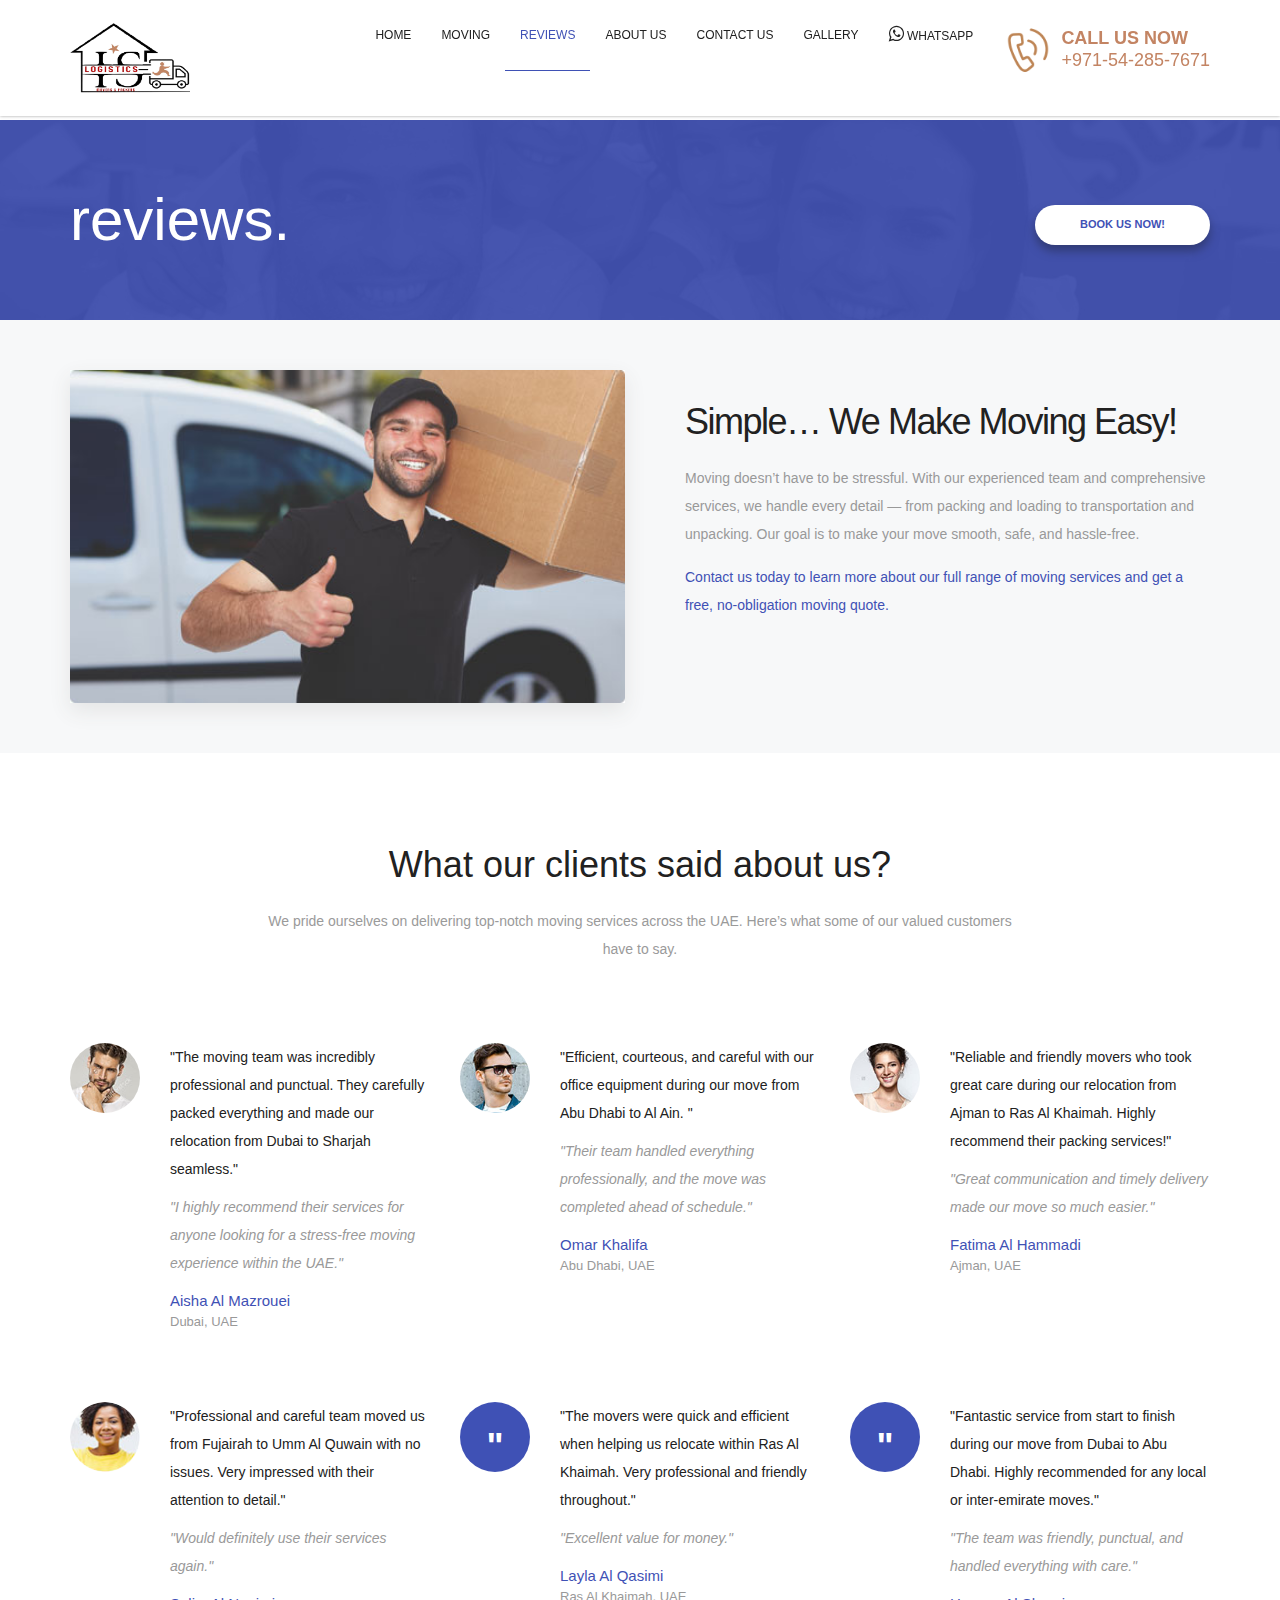
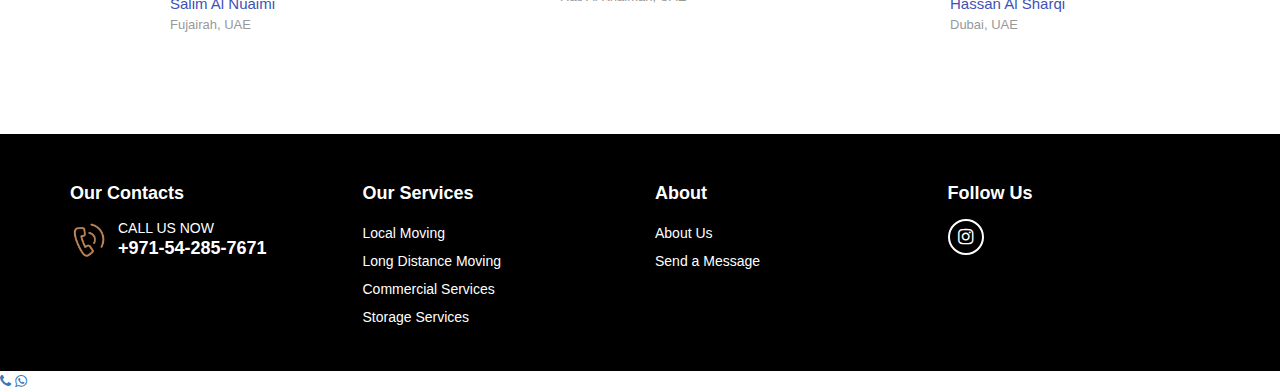
<file: reviews.html>
<!doctype html>


<html lang="en" class="no-js">

<head>
    <title>Top Movers and Packers in Abu Dhabi & Dubai | I.S Movers and Packers UAE</title>
    <meta charset="utf-8">
    <meta http-equiv="X-UA-Compatible" content="IE=edge">
    <meta name="viewport" content="width=device-width, initial-scale=1, maximum-scale=1">
    <meta name="description" content="Top movers and packers in Abu Dhabi & Dubai. I.S Movers offers fast, affordable, and stress-free moving services across the UAE. Get a free quote today!">
    <meta name="robots" content="index, follow">
    <link rel="canonical" href="https://ismoverspackers.com/" />

    <!-- Open Graph -->
    <meta property="og:locale" content="en_US" />
    <meta property="og:type" content="website" />
    <meta property="og:title" content="Top Movers and Packers in Abu Dhabi & Dubai | I.S Movers and Packers UAE" />
    <meta property="og:description" content="Fast, reliable, and stress-free moving services across the UAE. Get a free moving quote from I.S Movers now!" />
    <meta property="og:url" content="https://ismoverspackers.com/" />
    <meta property="og:site_name" content="I.S Movers Abu Dhabi, Dubai" />
    <meta property="article:publisher" content="https://www.facebook.com/profile.php?id=100092559152938" />
    <meta property="article:modified_time" content="2025-05-15T05:15:56+00:00" />
    <meta property="og:image" content="https://ismoverspackers.com/images/logo.png" />
    <meta property="og:image:width" content="1400" />
    <meta property="og:image:height" content="933" />
    <meta property="og:image:type" content="image/png" />
    <meta property="og:image:alt" content="I.S Movers and Packers truck in Abu Dhabi - Fast Moving Services" />

    <!-- Twitter Card -->
    <meta name="twitter:card" content="summary_large_image">
    <meta name="twitter:title" content="Top Movers and Packers in Abu Dhabi & Dubai | I.S Movers UAE">
    <meta name="twitter:description" content="Fast, affordable moving services in Abu Dhabi and Dubai. Get your free moving quote today!">
    <meta name="twitter:image" content="https://ismoverspackers.com/images/logo.png">
    <meta name="twitter:site" content="@ismoverspackerscom">

    <!-- Schema Markup (JSON-LD) -->
  <script type="application/ld+json">
  {
    "@context": "https://schema.org",
    "@type": "MovingCompany",
    "name": "IS Movers Packers",
    "image": "https://ismoverspackers.com/images/logo.png",
    "@id": "",
    "url": "https://ismoverspackers.com/",
    "telephone": "+971-54-285-7671",
    "address": {
      "@type": "PostalAddress",
      "streetAddress": "Abu Dhabi",
      "addressLocality": "Abu Dhabi",
      "addressCountry": "AE"
    },
    "areaServed": ["Abu Dhabi", "Dubai", "Sharjah", "Al Ain", "Ras Al-Khaimah"],
    "priceRange": "$$",
    "description": "Professional movers and packers in Abu Dhabi and Dubai. Fast, affordable, and stress-free relocation services across the UAE."
  }
  </script>


    <link rel="stylesheet" href="css/style.min.css">
     <!-- FontAwesome CSS -->
  <link rel="stylesheet" href="https://cdnjs.cloudflare.com/ajax/libs/font-awesome/4.7.0/css/font-awesome.min.css" />


    <script src="js/moving-plugins.min.js"></script>
    <script type="text/javascript" src="js/jquery.countTo.js"></script>
    <script type="text/javascript" src="js/script.js"></script>

    <!-- Google Tag Manager -->
<script>(function(w,d,s,l,i){w[l]=w[l]||[];w[l].push({'gtm.start':
new Date().getTime(),event:'gtm.js'});var f=d.getElementsByTagName(s)[0],
j=d.createElement(s),dl=l!='dataLayer'?'&l='+l:'';j.async=true;j.src=
'https://www.googletagmanager.com/gtm.js?id='+i+dl;f.parentNode.insertBefore(j,f);
})(window,document,'script','dataLayer','GTM-5M3NJRTC');</script>
<!-- End Google Tag Manager -->

</head>

<body>

    <!-- Container -->
    <div id="container">
       <!-- Header
		    ================================================== -->
        <header class="clearfix">
            <nav class="navbar navbar-default navbar-fixed-top" role="navigation">
                <div class="container">
                    <!-- <div class="top-line">
                        <div class="row">
                            <div class="col-sm-8">
                                <ul class="info-list">
                                    <li>
                                        <i class="fa fa-phone"></i> Moving ? Let's Talk :
                                        <span>+971 054-285-7671</span>
                                    </li>
                                    <li>
                                        <i class="fa fa-clock-o"></i> Mon - Fri :
                                        <span> 09:00 - 19:00</span>
                                    </li>
                                </ul>
                            </div>
                            <div class="col-sm-4">
                                <ul class="social-icons">
                                    <li><a class="facebook" href="#"><i class="fa fa-facebook"></i></a></li>
                                    <li><a class="twitter" href="#"><i class="fa fa-twitter"></i></a></li>
                                    <li><a class="google" href="#"><i class="fa fa-google-plus"></i></a></li>
                                    <li><a class="linkedin" href="#"><i class="fa fa-linkedin"></i></a></li>
                                    <li><a class="instagram" href="#"><i class="fa fa-instagram"></i></a></li>
                                </ul>
                            </div>
                        </div>
                    </div> -->
                    <!-- Brand and toggle get grouped for better mobile display -->
                    <div class="navbar-header">
                        <button type="button" class="navbar-toggle collapsed" data-toggle="collapse" data-target="#bs-example-navbar-collapse-1">
							<span class="sr-only">Toggle navigation</span>
							<span class="icon-bar"></span>
							<span class="icon-bar"></span>
							<span class="icon-bar"></span>
						</button>
                       <a class="navbar-brand" href="https://ismoverspackers.com/"><img src="images/logo.png" alt=""></a>
                    </div>

                    <!-- Collect the nav links, forms, and other content for toggling -->
                    <div class="collapse navbar-collapse" id="bs-example-navbar-collapse-1">
                        <ul class="nav navbar-nav navbar-right">
                            <li><a href="https://ismoverspackers.com/">Home</a></li>
                            <li><a href="services.html">Moving</a></li>
                            <li><a class="active" href="reviews.html">Reviews</a></li>
                            <li><a href="about.html">About Us</a></li>
                            <li><a href="contact.html">Contact us</a></li>
                            <li><a href="portfolio.html">Gallery</a></li>
                            <li>
                                <a
                                  href="https://wa.me/971542857671?text=Hello%20%F0%9F%91%8B%20Can%20I%20get%20more%20info%3F"
                                  target="_blank"
                                  class="whatsapp-link"
                                >
                                  <i class="fa fa-whatsapp"></i> WhatsApp
                                </a>
                            </li>
                            <li>
                                <a href="tel:+971-54-285-7671" class="call-now" style="color: #c38463; display: flex; align-items: center; gap: 8px; text-decoration: none;">
                                    <!-- Phone Image -->
                                    <img src="upload/others/phone.png" alt="Phone" style="width: 50px; height: 50px;">
                                
                                    <!-- Text Block -->
                                    <span style="display: flex; flex-direction: column; line-height: 1.2;">
                                        <span class="call-text" style="color: #c38463; font-size: 18px; font-weight: 600;">Call Us Now</span>
                                        <span class="call-number" style="color: #c38463; font-size: 18px;">+971-54-285-7671</span>
                                    </span>
                                </a>
                            </li>
                            <!-- <li class="search"><a href="#" class="open-search"><i class="fa fa-search"></i></a>
                                <form class="form-search">
                                    <input type="search" placeholder="Search:" />
                                    <button type="submit">
										<i class="fa fa-search"></i>
									</button>
                                </form>
                            </li> -->
                        </ul>
                    </div>
                    <!-- /.navbar-collapse -->
                </div>
                <!-- /.container-fluid -->
            </nav>
        </header>
        <!-- End Header -->

        <!-- page-banner-section 
			================================================== -->
        <section class="page-banner-section reviews">
            <div class="container">
                <div class="page-banner-box">
                    <h1>reviews.</h1>
                    <a href="https://wa.me/971542857671" target="_blank">BOOK US NOW!</a>
                </div>
            </div>
        </section>
        <!-- End page-banner section -->

        <!-- reviews-section 
			================================================== -->
        <section class="reviews-section">

            <div class="container">

                <div class="reviews-box">
                    <div class="row">
                        <div class="col-sm-6">
                            <img src="upload/others/mov3.jpg" alt="">
                        </div>
                        <div class="col-sm-6">
                            <div class="reviews-article">
                                <h1>Simple… We Make Moving Easy!</h1>
                                <p>Moving doesn’t have to be stressful. With our experienced team and comprehensive services, we handle every detail — from packing and loading to transportation and unpacking. Our goal is to make your move smooth, safe, and hassle-free.</p>
                                <p class="contact-line"><a href="contact.html">Contact us today to learn more about our full range of moving services and get a free, no-obligation moving quote.</a></p>
                            </div>

                        </div>
                    </div>
                </div>

            </div>

        </section>
        <!-- End reviews section -->

        <!-- reviews-testimonial-section 
			================================================== -->
       <section class="reviews-testimonial-section">
            
            <div class="container">
                <div class="title-section">
                    <h1>What our clients said about us?</h1>
                    <p>We pride ourselves on delivering top-notch moving services across the UAE. Here’s what some of our valued customers have to      say.</p>
                </div>
                <div class="reviews-testimonial-box">
                
                    <div class="row">
                    
                        <div class="col-md-4">
                            <div class="reviews-testimonial-post">
                                <img src="upload/others/test1.jpg" alt="Aisha Al Mazrouei">
                                <div class="testimonial-text">
                                    <p><span>"The moving team was incredibly professional and punctual. They carefully packed everything and made       our relocation from Dubai to Sharjah seamless."</span></p>
                                    <p>"I highly recommend their services for anyone looking for a stress-free moving experience within the UAE."</p>
                                    <h3>Aisha Al Mazrouei</h3>
                                    <span>Dubai, UAE</span>
                                </div>
                            </div>
                        </div>
                    
                        <div class="col-md-4">
                            <div class="reviews-testimonial-post">
                                <img src="upload/others/test2.jpg" alt="Omar Khalifa">
                                <div class="testimonial-text">
                                    <p><span>"Efficient, courteous, and careful with our office equipment during our move from Abu Dhabi to Al Ain.     "</span></p>
                                    <p>"Their team handled everything professionally, and the move was completed ahead of schedule."</p>
                                    <h3>Omar Khalifa</h3>
                                    <span>Abu Dhabi, UAE</span>
                                </div>
                            </div>
                        </div>
                    
                        <div class="col-md-4">
                            <div class="reviews-testimonial-post">
                                <img src="upload/others/test3.jpg" alt="Fatima Al Hammadi">
                                <div class="testimonial-text">
                                    <p><span>"Reliable and friendly movers who took great care during our relocation from Ajman to Ras Al Khaimah.      Highly recommend their packing services!"</span></p>
                                    <p>"Great communication and timely delivery made our move so much easier."</p>
                                    <h3>Fatima Al Hammadi</h3>
                                    <span>Ajman, UAE</span>
                                </div>
                            </div>
                        </div>
                    
                    </div>
                
                    <div class="row">
                    
                        <div class="col-md-4">
                            <div class="reviews-testimonial-post">
                                <img src="upload/others/test4.jpg" alt="Salim Al Nuaimi">
                                <div class="testimonial-text">
                                    <p><span>"Professional and careful team moved us from Fujairah to Umm Al Quwain with no issues. Very impressed      with their attention to detail."</span></p>
                                    <p>"Would definitely use their services again."</p>
                                    <h3>Salim Al Nuaimi</h3>
                                    <span>Fujairah, UAE</span>
                                </div>
                            </div>
                        </div>
                    
                        <div class="col-md-4">
                            <div class="reviews-testimonial-post">
                                <span class="img-holder"></span>
                                <div class="testimonial-text">
                                    <p><span>"The movers were quick and efficient when helping us relocate within Ras Al Khaimah. Very professional         and friendly throughout."</span></p>
                                    <p>"Excellent value for money."</p>
                                    <h3>Layla Al Qasimi</h3>
                                    <span>Ras Al Khaimah, UAE</span>
                                </div>
                            </div>
                        </div>
                    
                        <div class="col-md-4">
                            <div class="reviews-testimonial-post">
                                <span class="img-holder"></span>
                                <div class="testimonial-text">
                                    <p><span>"Fantastic service from start to finish during our move from Dubai to Abu Dhabi. Highly recommended for any local or inter-emirate moves."</span></p>
                                    <p>"The team was friendly, punctual, and handled everything with care."</p>
                                    <h3>Hassan Al Sharqi</h3>
                                    <span>Dubai, UAE</span>
                                </div>
                            </div>
                        </div>
                    
                    </div>
                
                </div>
            
            </div>
        
        </section>

        <!-- End reviews-testimonial section -->

               <!-- footer 
			================================================== -->
        <footer style="background-color:black; color:#fff; padding: 40px 0;">
            <div class="container">
                <div class="row">
                
                    <!-- Our Contacts -->
                    <div class="col-md-3 col-sm-6 mb-4">
                        <h4 style="font-weight:600; margin-bottom:15px;">Our Contacts</h4>
                        <div style="display:flex; align-items:center; gap:10px; margin-bottom:10px;">
                            <img src="upload/others/phone.png" alt="Phone" style="width:38px; height:38px;">
                            <div style="display:flex; flex-direction:column; line-height:1.3;">
                                <span style="font-size:14px;">CALL US NOW</span>
                                <a href="tel:+971-54-285-7671" style="color:#fff; font-weight:700; font-size:18px; text-decoration:none;">+971-54-285-7671</a>
                            </div>
                        </div>
                    </div>
                
                    <!-- Our Services -->
                    <div class="col-md-3 col-sm-6 mb-4">
                        <h4 style="font-weight:600; margin-bottom:15px;">Our Services</h4>
                        <ul style="list-style:none; padding:0; margin:0; line-height:2;">
                            <li><a href="services.html" style="color:#fff; text-decoration:none;">Local Moving</a></li>
                            <li><a href="services.html" style="color:#fff; text-decoration:none;">Long Distance Moving</a></li>
                            <li><a href="services.html" style="color:#fff; text-decoration:none;">Commercial Services</a></li>
                            <li><a href="services.html" style="color:#fff; text-decoration:none;">Storage Services</a></li>
                        </ul>
                    </div>
                
                    <!-- About -->
                    <div class="col-md-3 col-sm-6 mb-4">
                        <h4 style="font-weight:600; margin-bottom:15px;">About</h4>
                        <ul style="list-style:none; padding:0; margin:0; line-height:2;">
                            <li><a href="about.html" style="color:#fff; text-decoration:none;">About Us</a></li>
                            <li><a href="contact.html" style="color:#fff; text-decoration:none;">Send a Message</a></li>
                        </ul>
                    </div>
                
                    <!-- Follow Us -->
                    <div class="col-md-3 col-sm-6 mb-4">
                        <h4 style="font-weight:600; margin-bottom:15px;">Follow Us</h4>
                        <a href="https://www.instagram.com/i.s.moverspackers?igsh=MW9rMDAwaXZpYTA5Yw==" target="_blank" style="display:inline-block; border:2px solid #fff; border-radius:50%; width:36px; height:36px; text-align:center; line-height:32px; color:#fff; font-size:18px;">
                            <i class="fa fa-instagram"></i>
                        </a>
                    </div>
                
                </div>
            </div>
        </footer>

        <!-- End footer -->

    </div>

    
    <!-- Telephone Floating Button -->
    <a href="tel:+971542857671" class="phone-float">
      <i class="fa fa-phone phone-icon"></i>
    </a>

    <!-- WhatsApp Floating Button -->
    <a href="https://wa.me/971542857671?text=Hello%20%F0%9F%91%8B%20Can%20I%20get%20more%20info%3F" class="whatsapp-float" target="_blank">
      <i class="fa fa-whatsapp whatsapp-icon"></i>
    </a>


    <!-- End Container -->

    <!-- Google Tag Manager (noscript) -->
<noscript><iframe src="https://www.googletagmanager.com/ns.html?id=GTM-5M3NJRTC"
height="0" width="0" style="display:none;visibility:hidden"></iframe></noscript>
<!-- End Google Tag Manager (noscript) -->

</body>

</html>
</file>
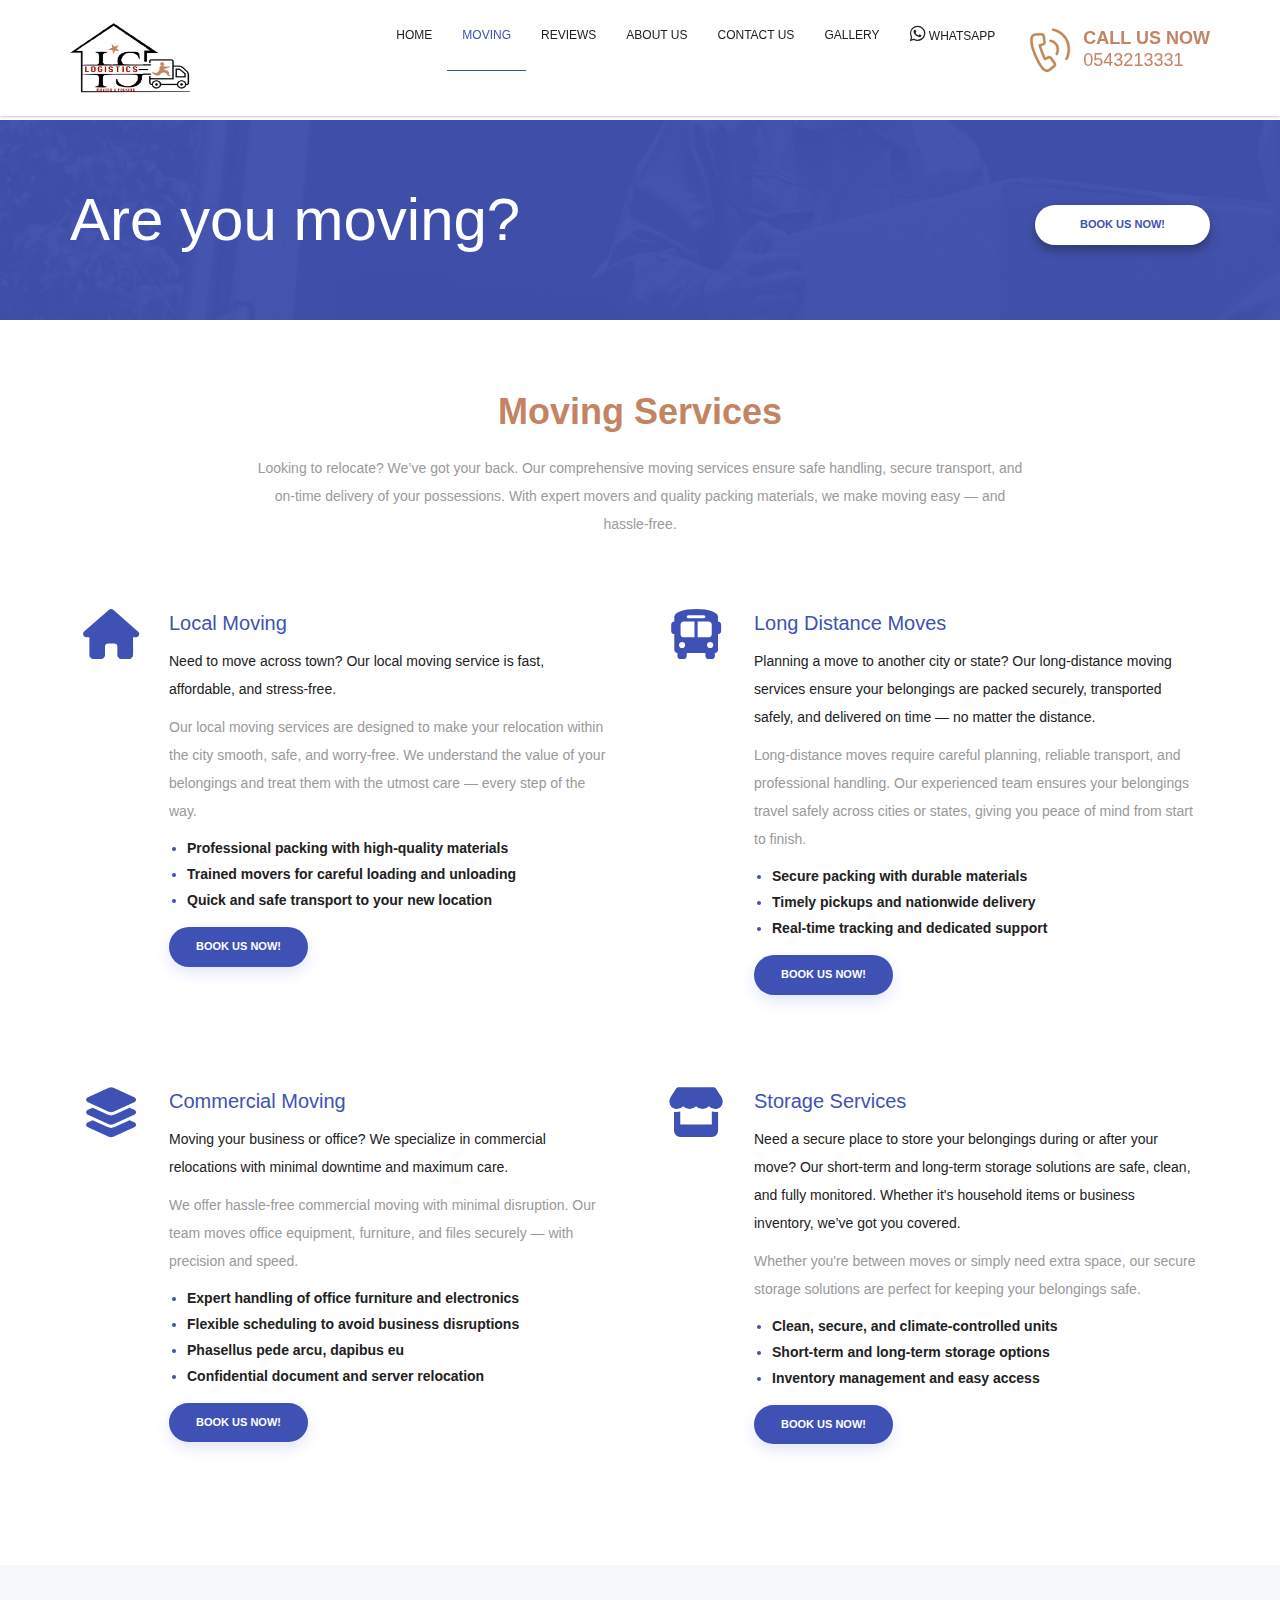
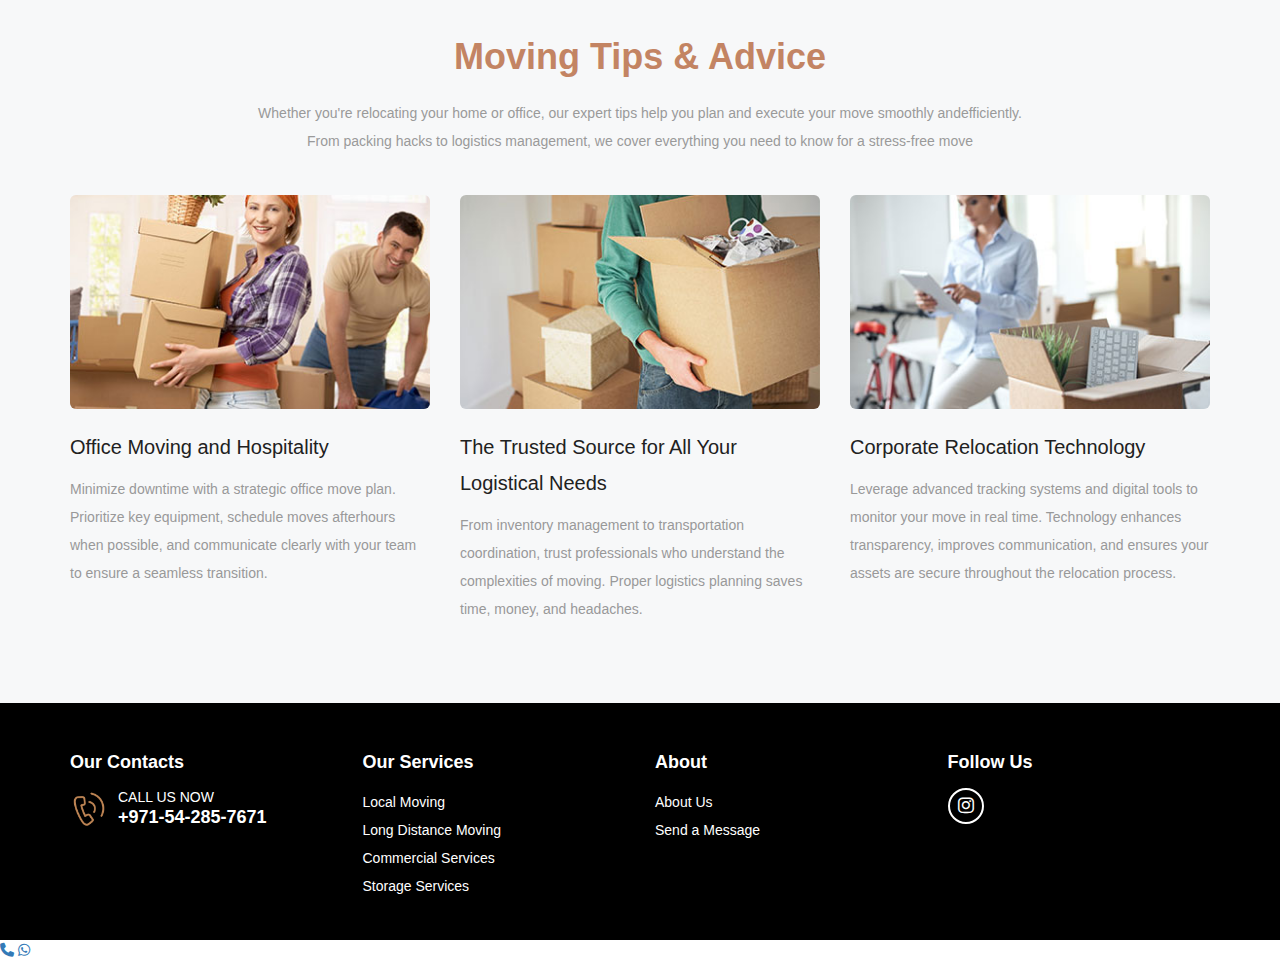
<file: services.html>
<!doctype html>


<html lang="en" class="no-js">

<head>
    <title>Top Movers and Packers in Abu Dhabi & Dubai | I.S Movers and Packers UAE</title>
    <meta charset="utf-8">
    <meta http-equiv="X-UA-Compatible" content="IE=edge">
    <meta name="viewport" content="width=device-width, initial-scale=1, maximum-scale=1">
    <meta name="description" content="Top movers and packers in Abu Dhabi & Dubai. I.S Movers offers fast, affordable, and stress-free moving services across the UAE. Get a free quote today!">
    <meta name="robots" content="index, follow">
    <link rel="canonical" href="https://ismoverspackers.com/" />

    <!-- Open Graph -->
    <meta property="og:locale" content="en_US" />
    <meta property="og:type" content="website" />
    <meta property="og:title" content="Top Movers and Packers in Abu Dhabi & Dubai | I.S Movers and Packers UAE" />
    <meta property="og:description" content="Fast, reliable, and stress-free moving services across the UAE. Get a free moving quote from I.S Movers now!" />
    <meta property="og:url" content="https://ismoverspackers.com/" />
    <meta property="og:site_name" content="I.S Movers Abu Dhabi, Dubai" />
    <meta property="article:publisher" content="https://www.facebook.com/profile.php?id=100092559152938" />
    <meta property="article:modified_time" content="2025-05-15T05:15:56+00:00" />
    <meta property="og:image" content="https://ismoverspackers.com/images/logo.png" />
    <meta property="og:image:width" content="1400" />
    <meta property="og:image:height" content="933" />
    <meta property="og:image:type" content="image/png" />
    <meta property="og:image:alt" content="I.S Movers and Packers truck in Abu Dhabi - Fast Moving Services" />

    <!-- Twitter Card -->
    <meta name="twitter:card" content="summary_large_image">
    <meta name="twitter:title" content="Top Movers and Packers in Abu Dhabi & Dubai | I.S Movers UAE">
    <meta name="twitter:description" content="Fast, affordable moving services in Abu Dhabi and Dubai. Get your free moving quote today!">
    <meta name="twitter:image" content="https://ismoverspackers.com/images/logo.png">
    <meta name="twitter:site" content="@ismoverspackerscom">

    <!-- Schema Markup (JSON-LD) -->
  <script type="application/ld+json">
  {
    "@context": "https://schema.org",
    "@type": "MovingCompany",
    "name": "IS Movers Packers",
    "image": "https://ismoverspackers.com/images/logo.png",
    "@id": "",
    "url": "https://ismoverspackers.com/",
    "telephone": "+971-54-285-7671",
    "address": {
      "@type": "PostalAddress",
      "streetAddress": "Abu Dhabi",
      "addressLocality": "Abu Dhabi",
      "addressCountry": "AE"
    },
    "areaServed": ["Abu Dhabi", "Dubai", "Sharjah", "Al Ain", "Ras Al-Khaimah"],
    "priceRange": "$$",
    "description": "Professional movers and packers in Abu Dhabi and Dubai. Fast, affordable, and stress-free relocation services across the UAE."
  }
  </script>


    <link rel="stylesheet" href="css/style.min.css">
     <!-- FontAwesome CSS -->
<link rel="stylesheet" href="https://cdnjs.cloudflare.com/ajax/libs/font-awesome/6.5.0/css/all.min.css">
<link rel="stylesheet" href="https://cdnjs.cloudflare.com/ajax/libs/font-awesome/6.5.0/css/v4-shims.min.css">

    <script src="js/moving-plugins.min.js"></script>
    <script type="text/javascript" src="js/jquery.countTo.js"></script>
    <script type="text/javascript" src="js/script.js"></script>

    <!-- Google Tag Manager -->
<script>(function(w,d,s,l,i){w[l]=w[l]||[];w[l].push({'gtm.start':
new Date().getTime(),event:'gtm.js'});var f=d.getElementsByTagName(s)[0],
j=d.createElement(s),dl=l!='dataLayer'?'&l='+l:'';j.async=true;j.src=
'https://www.googletagmanager.com/gtm.js?id='+i+dl;f.parentNode.insertBefore(j,f);
})(window,document,'script','dataLayer','GTM-5M3NJRTC');</script>
<!-- End Google Tag Manager -->

</head>

<body>

    <!-- Container -->
    <div id="container">
        <!-- Header
		    ================================================== -->
        <header class="clearfix">
            <nav class="navbar navbar-default navbar-fixed-top" role="navigation">
                <div class="container">
                    <!-- <div class="top-line">
                        <div class="row">
                            <div class="col-sm-8">
                                <ul class="info-list">
                                    <li>
                                        <i class="fa fa-phone"></i> Moving ? Let's Talk :
                                        <span>+971 054-285-7671</span>
                                    </li>
                                    <li>
                                        <i class="fa fa-clock-o"></i> Mon - Fri :
                                        <span> 09:00 - 19:00</span>
                                    </li>
                                </ul>
                            </div>
                            <div class="col-sm-4">
                                <ul class="social-icons">
                                    <li><a class="facebook" href="#"><i class="fa fa-facebook"></i></a></li>
                                    <li><a class="twitter" href="#"><i class="fa fa-twitter"></i></a></li>
                                    <li><a class="google" href="#"><i class="fa fa-google-plus"></i></a></li>
                                    <li><a class="linkedin" href="#"><i class="fa fa-linkedin"></i></a></li>
                                    <li><a class="instagram" href="#"><i class="fa fa-instagram"></i></a></li>
                                </ul>
                            </div>
                        </div>
                    </div> -->
                    <!-- Brand and toggle get grouped for better mobile display -->
                    <div class="navbar-header">
                        <button type="button" class="navbar-toggle collapsed" data-toggle="collapse" data-target="#bs-example-navbar-collapse-1">
							<span class="sr-only">Toggle navigation</span>
							<span class="icon-bar"></span>
							<span class="icon-bar"></span>
							<span class="icon-bar"></span>
						</button>
                       <a class="navbar-brand" href="https://ismoverspackers.com/"><img src="images/logo.png" alt=""></a>
                    </div>

                    <!-- Collect the nav links, forms, and other content for toggling -->
                    <div class="collapse navbar-collapse" id="bs-example-navbar-collapse-1">
                        <ul class="nav navbar-nav navbar-right">
                            <li><a href="https://ismoverspackers.com/">Home</a></li>
                            <li><a class="active" href="services.html">Moving</a></li>
                            <li><a href="reviews.html">Reviews</a></li>
                            <li><a href="about.html">About Us</a></li>
                            <li><a href="contact.html">Contact us</a></li>
                            <li><a href="portfolio.html">Gallery</a></li>
                            <li>
                                <a
                                  href="https://wa.me/971542857671?text=Hello%20%F0%9F%91%8B%20Can%20I%20get%20more%20info%3F"
                                  target="_blank"
                                  class="whatsapp-link"
                                >
                                  <i class="fa fa-whatsapp"></i> WhatsApp
                                </a>
                            </li>
                            <li>
                                <a href="tel:0543213331" class="call-now" style="color: #c38463; display: flex; align-items: center; gap: 8px; text-decoration: none;">
                                    <!-- Phone Image -->
                                    <img src="upload/others/phone.png" alt="Phone" style="width: 50px; height: 50px;">
                                
                                    <!-- Text Block -->
                                    <span style="display: flex; flex-direction: column; line-height: 1.2;">
                                        <span class="call-text" style="color: #c38463; font-size: 18px; font-weight: 600;">Call Us Now</span>
                                        <span class="call-number" style="color: #c38463; font-size: 18px;">0543213331</span>
                                    </span>
                                </a>
                            </li>
                            <!-- <li class="search"><a href="#" class="open-search"><i class="fa fa-search"></i></a>
                                <form class="form-search">
                                    <input type="search" placeholder="Search:" />
                                    <button type="submit">
										<i class="fa fa-search"></i>
									</button>
                                </form>
                            </li> -->
                        </ul>
                    </div>
                    <!-- /.navbar-collapse -->
                </div>
                <!-- /.container-fluid -->
            </nav>
        </header>
        <!-- End Header -->

        <!-- page-banner-section 
			================================================== -->
        <section class="page-banner-section services">
            <div class="container">
                <div class="page-banner-box">
                    <h1>Are you moving?</h1>
                    <a href="https://wa.me/971542857671" target="_blank">BOOK US NOW!</a>
                </div>
            </div>
        </section>
        <!-- End page-banner section -->

        <!-- services-section 
			================================================== -->
        <section class="services-section">

            <div class="container">

                <div class="title-section">
                    <h1 style="color: #c38463; font-weight: bold;">Moving Services</h1>
                    <p>Looking to relocate? We’ve got your back. Our comprehensive moving services ensure safe handling, secure transport, and on-time delivery of your possessions. With expert movers and quality packing materials, we make moving easy — and hassle-free.</p>
                </div>

                <div class="services-box">

                    <div class="row">
                        <div class="col-md-6">
                            <div class="services-post">
                                <i class="fa fa-home"></i>
                                <div class="services-post-content">
                                    <h2>Local Moving</h2>
                                    <p><span>Need to move across town? Our local moving service is fast, affordable, and stress-free. </span></p>
                                    <p>Our local moving services are designed to make your relocation within the city smooth, safe, and worry-free. We understand the value of your belongings and treat them with the utmost care — every step of the way.</p>
                                    <ul class="services-list">
                                        <li><span>Professional packing with high-quality materials</span></li>
                                        <li><span>Trained movers for careful loading and unloading</span></li>
                                        <li><span>Quick and safe transport to your new location</span></li>
                                    </ul>
                                    <a href="https://wa.me/971542857671?text=Hello%20I%20want%20to%20book%20the%20Local%20Moving%20service" target="_blank">BOOK US NOW!</a>
                                </div>
                            </div>
                        </div>
                        <div class="col-md-6">
                            <div class="services-post">
                                <i class="fa fa-bus"></i>
                                <div class="services-post-content">
                                    <h2>Long Distance Moves</h2>
                                    <p><span>Planning a move to another city or state? Our long-distance moving services ensure your belongings are packed securely, transported safely, and delivered on time — no matter the distance.</span></p>
                                    <p>Long-distance moves require careful planning, reliable transport, and professional handling. Our experienced team ensures your belongings travel safely across cities or states, giving you peace of mind from start to finish.</p>
                                    <ul class="services-list">
                                        <li><span>Secure packing with durable materials</span></li>
                                        <li><span>Timely pickups and nationwide delivery</span></li>
                                        <li><span>Real-time tracking and dedicated support</span></li>
                                    </ul>
                                    <a href="https://wa.me/971542857671?text=Hello%20I%20want%20to%20book%20the%20Long%20Distance%20service" target="_blank">BOOK US NOW!</a>
                                </div>
                            </div>
                        </div>
                    </div>

                    <div class="row">
                        <div class="col-md-6">
                            <div class="services-post">
                                <i class="fa fa-layer-group"></i>
                                <div class="services-post-content">
                                    <h2>Commercial Moving</h2>
                                    <p><span>Moving your business or office? We specialize in commercial relocations with minimal downtime and maximum care.</span></p>
                                    <p>We offer hassle-free commercial moving with minimal disruption. Our team moves office equipment, furniture, and files securely — with precision and speed.</p>
                                    <ul class="services-list">
                                        <li><span>Expert handling of office furniture and electronics</span></li>
                                        <li><span>Flexible scheduling to avoid business disruptions</span></li>
                                        <li><span>Phasellus pede arcu, dapibus eu </span></li>
                                        <li><span>Confidential document and server relocation</span></li>
                                    </ul>
                                   <a href="https://wa.me/971542857671?text=Hello%20I%20want%20to%20book%20the%20Commercial%20Moving%20service" target="_blank">BOOK US NOW!</a>
                                </div>
                            </div>
                        </div>
                        <div class="col-md-6">
                            <div class="services-post">
                                <i class="fa fa-store"></i>
                                <div class="services-post-content">
                                    <h2>Storage Services</h2>
                                    <p><span>Need a secure place to store your belongings during or after your move? Our short-term and long-term storage solutions are safe, clean, and fully monitored. Whether it's household items or business inventory, we’ve got you covered.</span></p>
                                    <p>Whether you're between moves or simply need extra space, our secure storage solutions are perfect for keeping your belongings safe.</p>
                                    <ul class="services-list">
                                        <li><span>Clean, secure, and climate-controlled units</span></li>
                                        <li><span>Short-term and long-term storage options</span></li>
                                        <li><span>Inventory management and easy access</span></li>
                                    </ul>
                                    <a href="https://wa.me/971542857671?text=Hello%20I%20want%20to%20book%20the%20Storage%20service" target="_blank">BOOK US NOW!</a>
                                </div>
                            </div>
                        </div>
                    </div>
                </div>
            </div>
        </section>
        <!-- End services section -->

        <!-- advice-section ================================================== -->
        <section class="advice-section">
            <div class="container">
            
                <div class="title-section">
                    <h1 style="color: #c38463; font-weight: bold;">Moving Tips &amp; Advice</h1>
                    <p>Whether you're relocating your home or office, our expert tips help you plan and execute your move smoothly andefficiently. From packing hacks to logistics management, we cover everything you need to know for a stress-free move</p>
                </div>
            
                <div class="advice-box">
                
                    <div class="row">
                    
                        <div class="col-md-4">
                            <div class="advice-post">
                                <img src="upload/others/s1.jpg" alt="Office Moving and Hospitality">
                                <h2>Office Moving and Hospitality</h2>
                                <p>Minimize downtime with a strategic office move plan. Prioritize key equipment, schedule moves afterhours when possible, and communicate clearly with your team to ensure a seamless transition.</p>
                            </div>
                        </div>
                    
                        <div class="col-md-4">
                            <div class="advice-post">
                                <img src="upload/others/s2.jpg" alt="Trusted Logistical Support">
                                <h2>The Trusted Source for All Your Logistical Needs</h2>
                                <p>From inventory management to transportation coordination, trust professionals who understand the complexities of moving. Proper logistics planning saves time, money, and headaches.</p>
                            </div>
                        </div>
                    
                        <div class="col-md-4">
                            <div class="advice-post">
                                <img src="upload/others/s3.jpg" alt="Corporate Relocation Technology">
                                <h2>Corporate Relocation Technology</h2>
                                <p>Leverage advanced tracking systems and digital tools to monitor your move in real time. Technology enhances transparency, improves communication, and ensures your assets are secure throughout the relocation process.</p>
                            </div>
                        </div>
                    </div>
                </div>
            </div>
        </section>

        <!-- End advice section -->

       <!-- footer 
			================================================== -->
        <footer style="background-color:black; color:#fff; padding: 40px 0;">
            <div class="container">
                <div class="row">
                
                    <!-- Our Contacts -->
                    <div class="col-md-3 col-sm-6 mb-4">
                        <h4 style="font-weight:600; margin-bottom:15px;">Our Contacts</h4>
                        <div style="display:flex; align-items:center; gap:10px; margin-bottom:10px;">
                            <img src="upload/others/phone.png" alt="Phone" style="width:38px; height:38px;">
                            <div style="display:flex; flex-direction:column; line-height:1.3;">
                                <span style="font-size:14px;">CALL US NOW</span>
                                <a href="tel:0543213331" style="color:#fff; font-weight:700; font-size:18px; text-decoration:none;">+971-54-285-7671</a>
                            </div>
                        </div>
                    </div>
                
                    <!-- Our Services -->
                    <div class="col-md-3 col-sm-6 mb-4">
                        <h4 style="font-weight:600; margin-bottom:15px;">Our Services</h4>
                        <ul style="list-style:none; padding:0; margin:0; line-height:2;">
                            <li><a href="services.html" style="color:#fff; text-decoration:none;">Local Moving</a></li>
                            <li><a href="services.html" style="color:#fff; text-decoration:none;">Long Distance Moving</a></li>
                            <li><a href="services.html" style="color:#fff; text-decoration:none;">Commercial Services</a></li>
                            <li><a href="services.html" style="color:#fff; text-decoration:none;">Storage Services</a></li>
                        </ul>
                    </div>
                
                    <!-- About -->
                    <div class="col-md-3 col-sm-6 mb-4">
                        <h4 style="font-weight:600; margin-bottom:15px;">About</h4>
                        <ul style="list-style:none; padding:0; margin:0; line-height:2;">
                            <li><a href="about.html" style="color:#fff; text-decoration:none;">About Us</a></li>
                            <li><a href="contact.html" style="color:#fff; text-decoration:none;">Send a Message</a></li>
                        </ul>
                    </div>
                
                    <!-- Follow Us -->
                    <div class="col-md-3 col-sm-6 mb-4">
                        <h4 style="font-weight:600; margin-bottom:15px;">Follow Us</h4>
                        <a href="https://www.instagram.com/i.s.moverspackers?igsh=MW9rMDAwaXZpYTA5Yw==" target="_blank" style="display:inline-block; border:2px solid #fff; border-radius:50%; width:36px; height:36px; text-align:center; line-height:32px; color:#fff; font-size:18px;">
                            <i class="fa fa-instagram"></i>
                        </a>
                    </div>
                
                </div>
            </div>
        </footer>

        <!-- End footer -->


    </div>

    
   <!-- Telephone Floating Button -->
    <a href="tel:+971542857671" class="phone-float">
      <i class="fa fa-phone phone-icon"></i>
    </a>

    <!-- WhatsApp Floating Button -->
    <a href="https://wa.me/971542857671?text=Hello%20%F0%9F%91%8B%20Can%20I%20get%20more%20info%3F" class="whatsapp-float" target="_blank">
      <i class="fa fa-whatsapp whatsapp-icon"></i>
    </a>


    <!-- End Container -->

    <!-- Google Tag Manager (noscript) -->
<noscript><iframe src="https://www.googletagmanager.com/ns.html?id=GTM-5M3NJRTC"
height="0" width="0" style="display:none;visibility:hidden"></iframe></noscript>
<!-- End Google Tag Manager (noscript) -->

</body>

</html>
</file>
